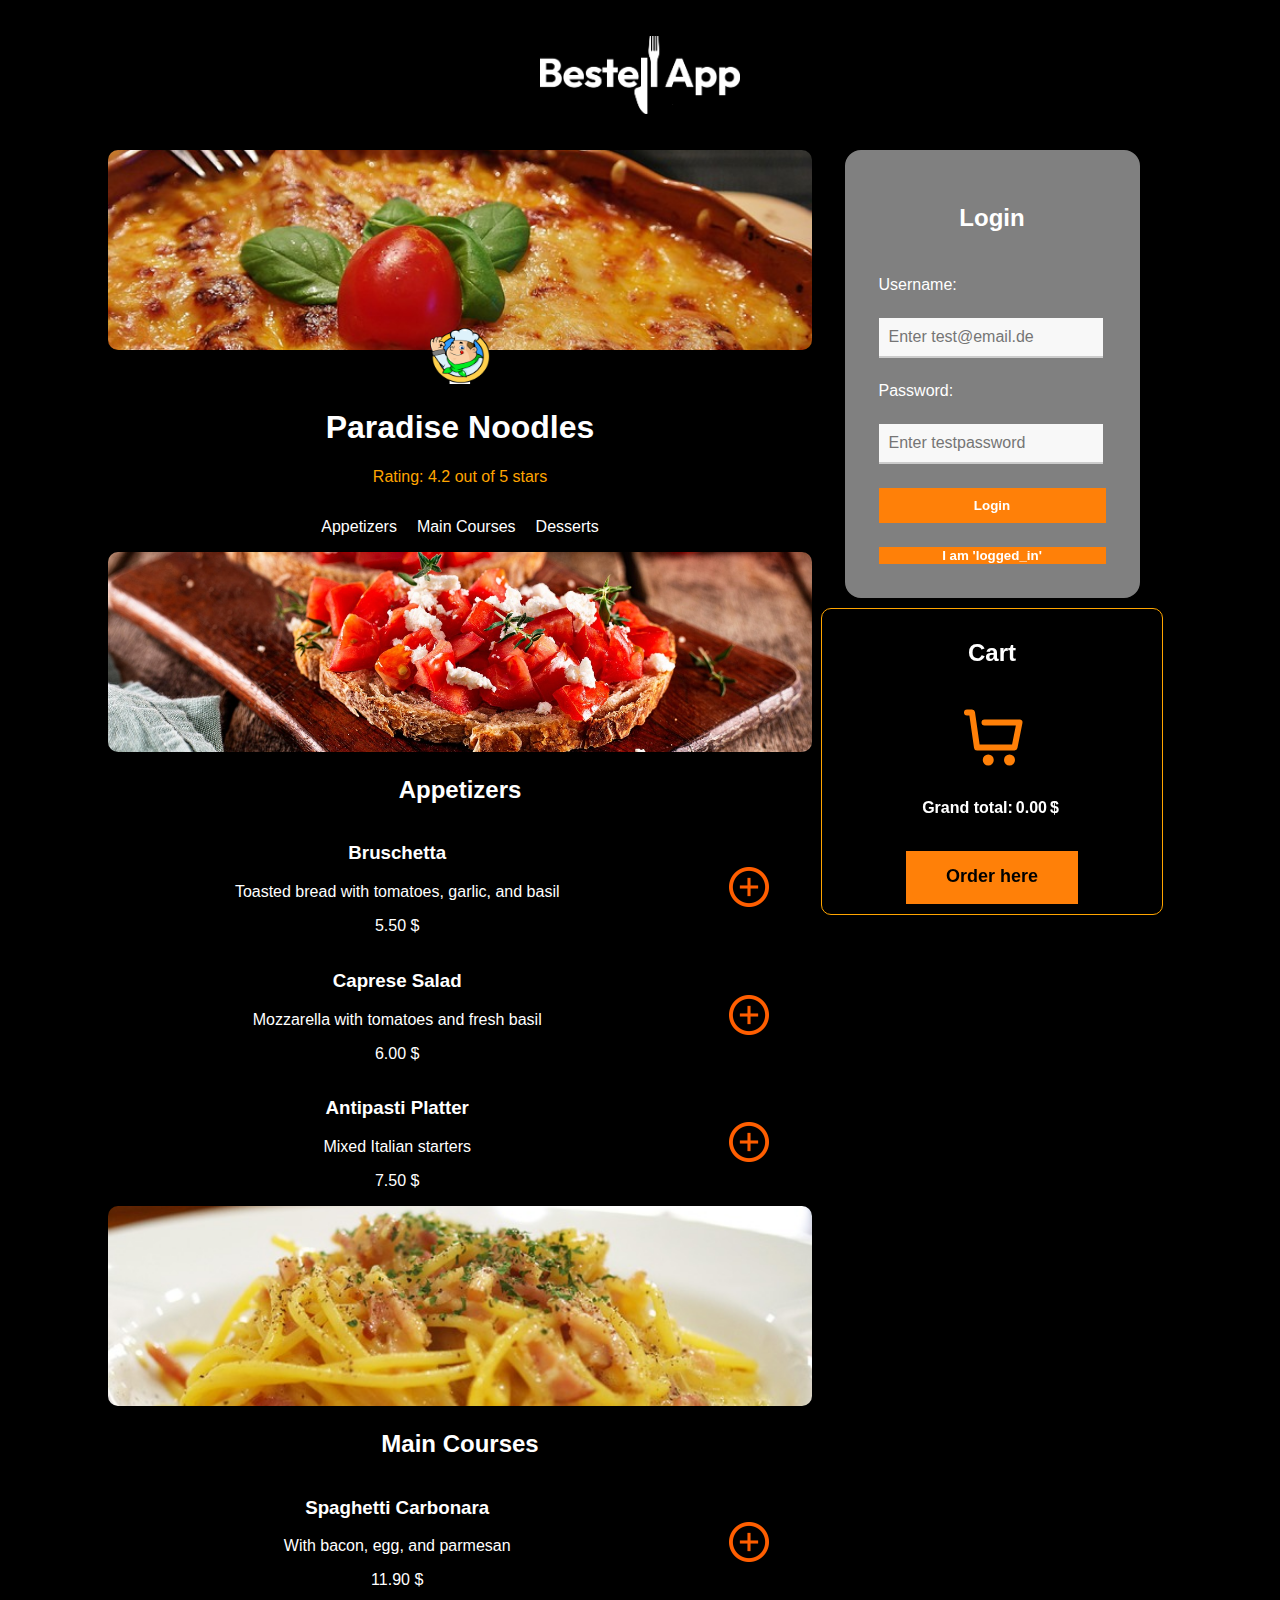
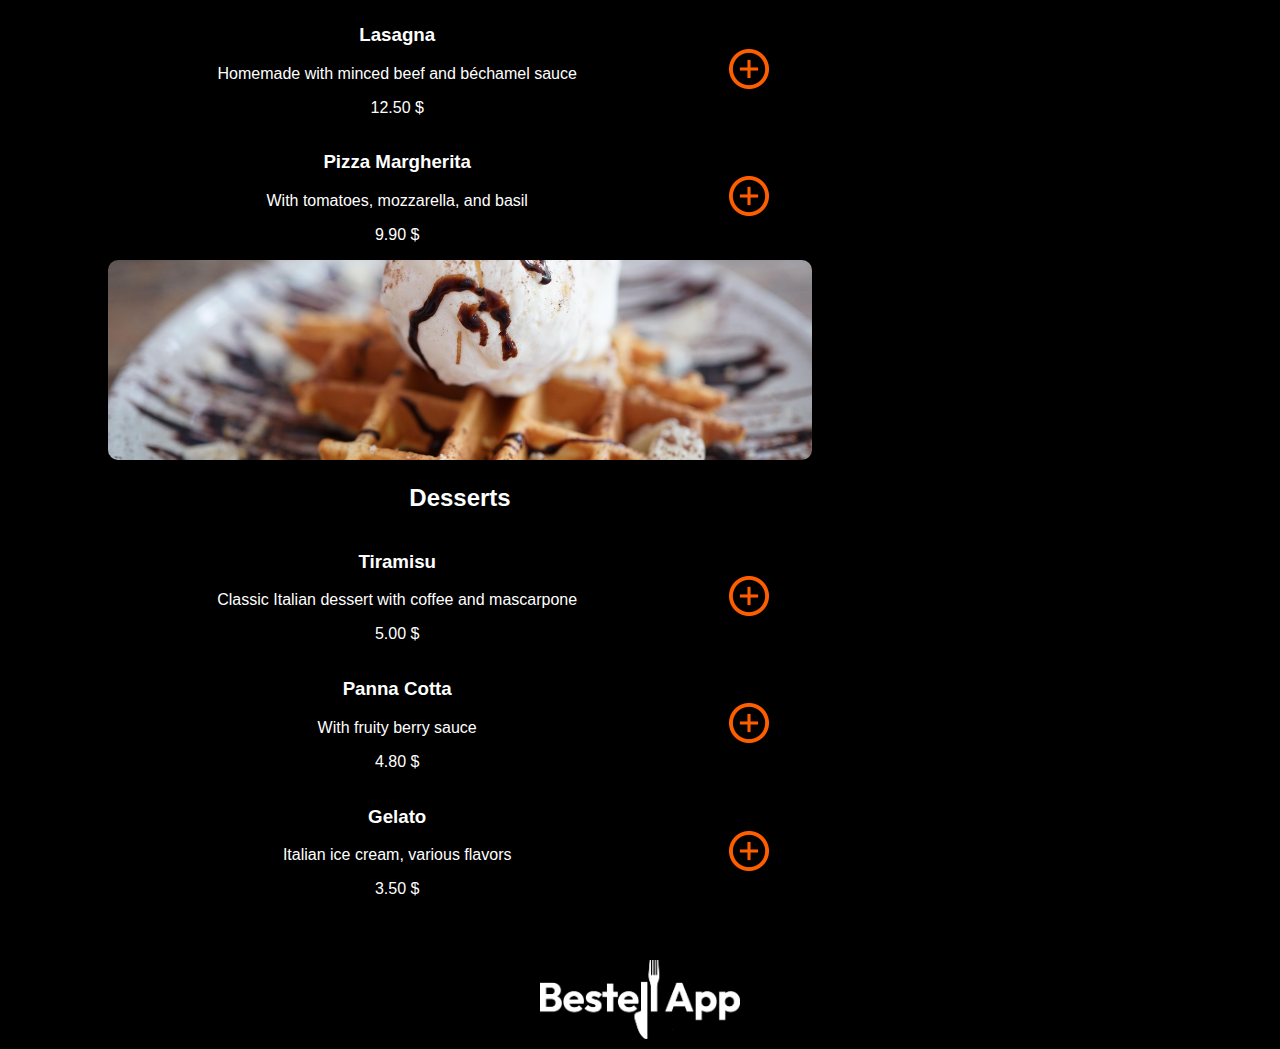
<file: index.html>
<!DOCTYPE html>
<html lang="en">
  <head>
    <meta charset="UTF-8" />
    <meta name="viewport" content="width=device-width, initial-scale=1.0" />
    <title>Bestell App</title>
    <link
      rel="icon"
      type="image/x-icon"
      href="/Material/Favicon/favicon-16x16.png"
    />
    <link rel="stylesheet" href="/styles/styles.css" />
    <script src="/scripts/script.js"></script>
    <script src="/scripts/templates.js"></script>
    <script src="/scripts/database.js"></script>
  </head>
  <body onload="init()">
    <header>
      <img src="/Material/Logo.png" alt="Logo" />
      <section id="loggedInUser" class="d_none">
        <img src="/Material/no-profile-pic.webp" alt="Icon of User">
        <p>test@email.de</p>
      </section>
    </header>
    <main>
      <section id="menu">
        <img src="/Material/lasagna.jpg" alt="lasagna" class="menu-img" />
        <img
          src="/Material/chef-logo.png"
          alt="cheflogo"
          style="z-index: 1"
          id="menu-logo"
        />
        <h1>Paradise Noodles</h1>
        <p style="color: orange">Rating: 4.2 out of 5 stars</p>
        <nav>
          <a href="#appetizers"><p>Appetizers</p></a>
          <a href="#mainCourses"><p>Main Courses</p></a>
          <a href="#desserts"><p>Desserts</p></a>
        </nav>
        <section id="menu-section"></section>
        <div id="smallCartContainer">
            <button id="smallCartAtBottom" onclick="showCart()">Cart 
                  <p id="fullCostInSmallCartAtBottom">0</p>$
            </button>            
            <dialog id="dialog">
              <div id="dialogHeader">0</div>
              <div id="dialogBody">0</div>
              <div id="dialogFooter">0</div>
            </dialog>
            <dialog id="dialogAfterOrder">
              <div class="cross"><img src="/Material/cross.png" alt="cross" onclick="closeDialog()" class="crossImg"></div>
              <h4>Order placed successfully.</h4><br><p>To continue shopping, <button onclick="closeDialog()">press here</button>.</p>
            </dialog>
        </div>
      </section>
      <section id="shopping_cart">
        <section id="loginOverlay" class="">
        <form action="login.php" method="post" class="card" id="loginForm">
          <h2>Login</h2>
          <label for="username">Username:</label>
          <input type="text" name="username" placeholder="Enter test@email.de" required>
          <label for="password">Password:</label>
          <input type="text" name="password" placeholder="Enter testpassword" required>

          <button type="submit" id="loginButton">Login</button>
          <button onclick="logged_in()">I am 'logged_in'</button>
        </form>
      </section>
      <section id="cartSection">
        <h2>Cart</h2>
        <br />
        <img src="/Material/cart.svg" alt="shopping_cart" />
        <div id="dishesInShoppingCart">

        </div>
        <br />
        <b class="row"><p>Grand total: <p id="fullCost">0</p> $</p></b><br />
        <button onclick="order()" id="orderButton">
          <svg width="160" height="48" xmlns="http://www.w3.org/2000/svg">
          <rect width="160" height="48" rx="8" fill="#ff8008"/>
            <text x="80" y="30" text-anchor="middle" fill="#000000" font-size="18" font-family="Arial, sans-serif">
                Order here
            </text>
          </svg>
        </button>
        </section>
      </section>
    </main>
    <footer>
      <img src="/Material/Logo.png" alt="Logo" />
    </footer>
  </body>
</html>
</file>
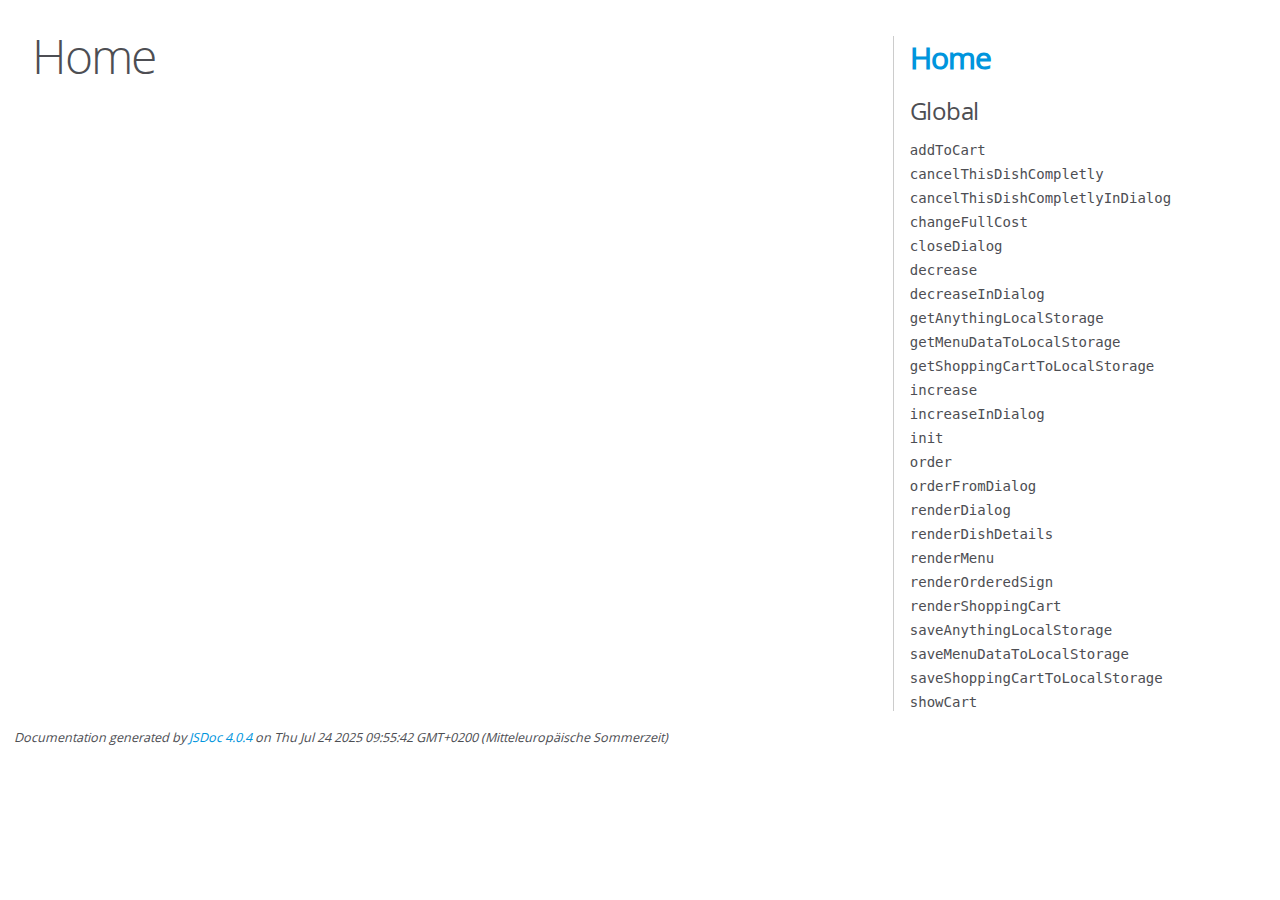
<file: out/index.html>
<!DOCTYPE html>
<html lang="en">
<head>
    <meta charset="utf-8">
    <title>JSDoc: Home</title>

    <script src="scripts/prettify/prettify.js"> </script>
    <script src="scripts/prettify/lang-css.js"> </script>
    <!--[if lt IE 9]>
      <script src="//html5shiv.googlecode.com/svn/trunk/html5.js"></script>
    <![endif]-->
    <link type="text/css" rel="stylesheet" href="styles/prettify-tomorrow.css">
    <link type="text/css" rel="stylesheet" href="styles/jsdoc-default.css">
</head>

<body>

<div id="main">

    <h1 class="page-title">Home</h1>

    



    


    <h3> </h3>










    









</div>

<nav>
    <h2><a href="index.html">Home</a></h2><h3>Global</h3><ul><li><a href="global.html#addToCart">addToCart</a></li><li><a href="global.html#cancelThisDishCompletly">cancelThisDishCompletly</a></li><li><a href="global.html#cancelThisDishCompletlyInDialog">cancelThisDishCompletlyInDialog</a></li><li><a href="global.html#changeFullCost">changeFullCost</a></li><li><a href="global.html#closeDialog">closeDialog</a></li><li><a href="global.html#decrease">decrease</a></li><li><a href="global.html#decreaseInDialog">decreaseInDialog</a></li><li><a href="global.html#getAnythingLocalStorage">getAnythingLocalStorage</a></li><li><a href="global.html#getMenuDataToLocalStorage">getMenuDataToLocalStorage</a></li><li><a href="global.html#getShoppingCartToLocalStorage">getShoppingCartToLocalStorage</a></li><li><a href="global.html#increase">increase</a></li><li><a href="global.html#increaseInDialog">increaseInDialog</a></li><li><a href="global.html#init">init</a></li><li><a href="global.html#order">order</a></li><li><a href="global.html#orderFromDialog">orderFromDialog</a></li><li><a href="global.html#renderDialog">renderDialog</a></li><li><a href="global.html#renderDishDetails">renderDishDetails</a></li><li><a href="global.html#renderMenu">renderMenu</a></li><li><a href="global.html#renderOrderedSign">renderOrderedSign</a></li><li><a href="global.html#renderShoppingCart">renderShoppingCart</a></li><li><a href="global.html#saveAnythingLocalStorage">saveAnythingLocalStorage</a></li><li><a href="global.html#saveMenuDataToLocalStorage">saveMenuDataToLocalStorage</a></li><li><a href="global.html#saveShoppingCartToLocalStorage">saveShoppingCartToLocalStorage</a></li><li><a href="global.html#showCart">showCart</a></li></ul>
</nav>

<br class="clear">

<footer>
    Documentation generated by <a href="https://github.com/jsdoc/jsdoc">JSDoc 4.0.4</a> on Thu Jul 24 2025 09:55:42 GMT+0200 (Mitteleuropäische Sommerzeit)
</footer>

<script> prettyPrint(); </script>
<script src="scripts/linenumber.js"> </script>
</body>
</html>
</file>
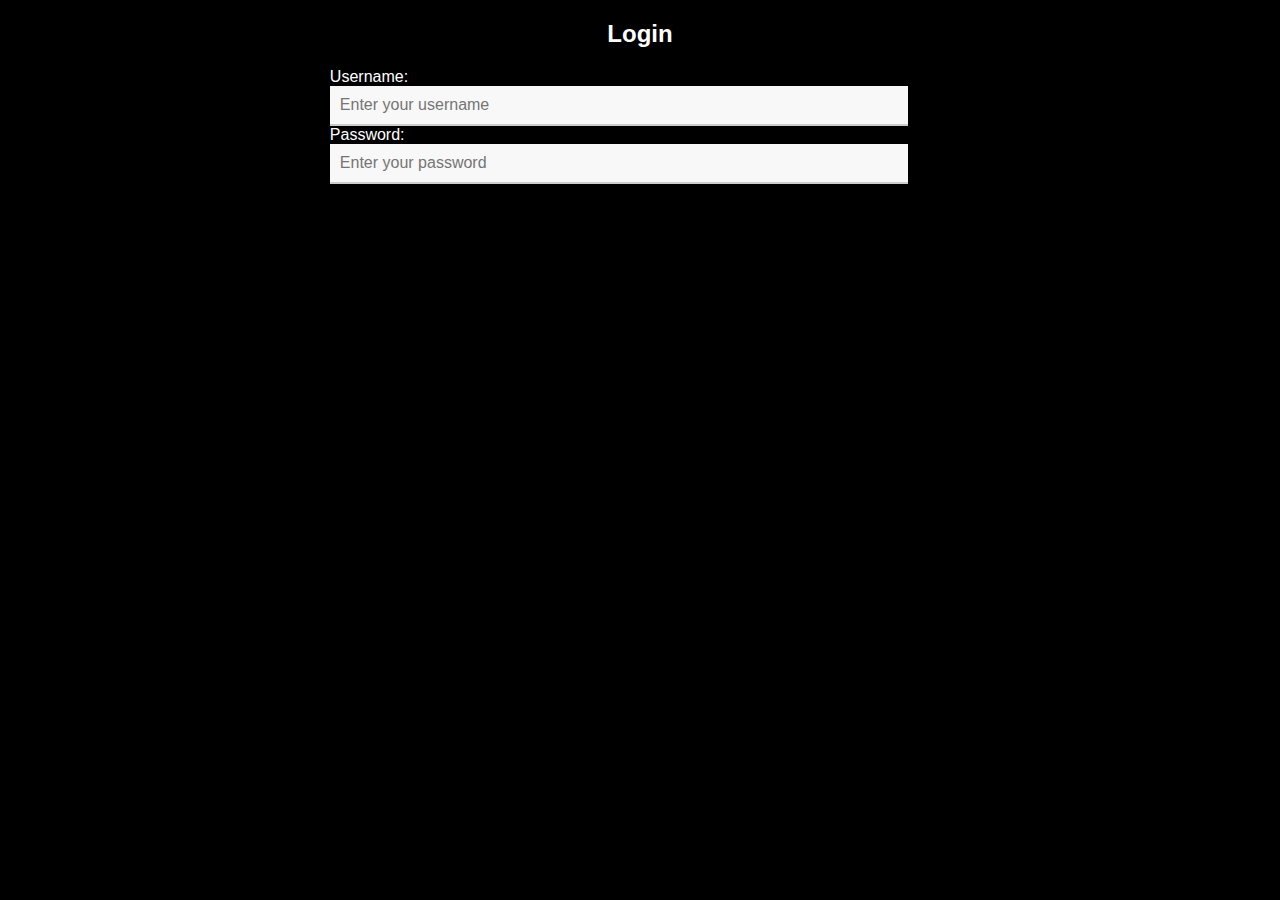
<file: login.html>
<!DOCTYPE html>
<html lang="en">
<head>
    <meta charset="UTF-8">
    <meta name="viewport" content="width=device-width, initial-scale=1.0">
    <title>Login</title>
     <link
      rel="icon"
      type="image/x-icon"
      href="/Material/Favicon/favicon-16x16.png"
    />
    <link rel="stylesheet" href="/styles/styles.css" />
    <script src="/scripts/script.js"></script>
    <script src="/scripts/templates.js"></script>
    <script src="/scripts/database.js"></script>
</head>
<body>
    <form action="login.php" method="post">
        <h2>Login</h2>
        <label for="username">Username:</label>
        <input type="text" name="username" placeholder="Enter your username" required>
        <label for="password">Password:</label>
        <input type="text" name="password" placeholder="Enter your password" required>
    </form>
</body>
</html>
</file>
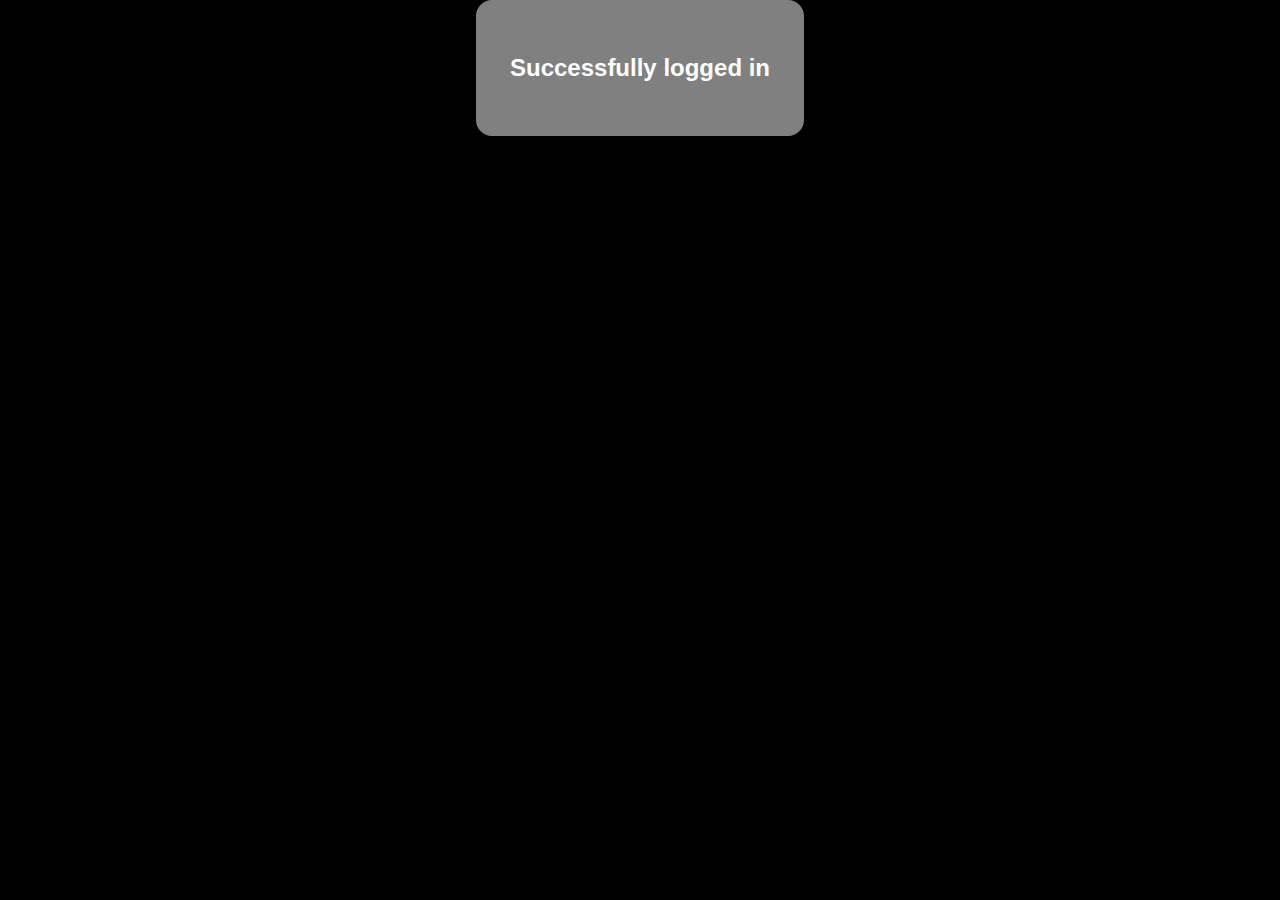
<file: success.html>
<!DOCTYPE html>
<html lang="en">
<head>
    <meta charset="UTF-8">
    <meta name="viewport" content="width=device-width, initial-scale=1.0">
    <title>Success</title>
    <link
      rel="icon"
      type="image/x-icon"
      href="/Material/Favicon/favicon-16x16.png"
    />
    <link rel="stylesheet" href="/styles/styles.css" />
    <script src="/scripts/script.js"></script>
    <script src="/scripts/templates.js"></script>
    <script src="/scripts/database.js"></script>
</head>
<body>
    <section class="card">
        <h2>Successfully logged in</h2>
    </section>
</body>
</html>
</file>
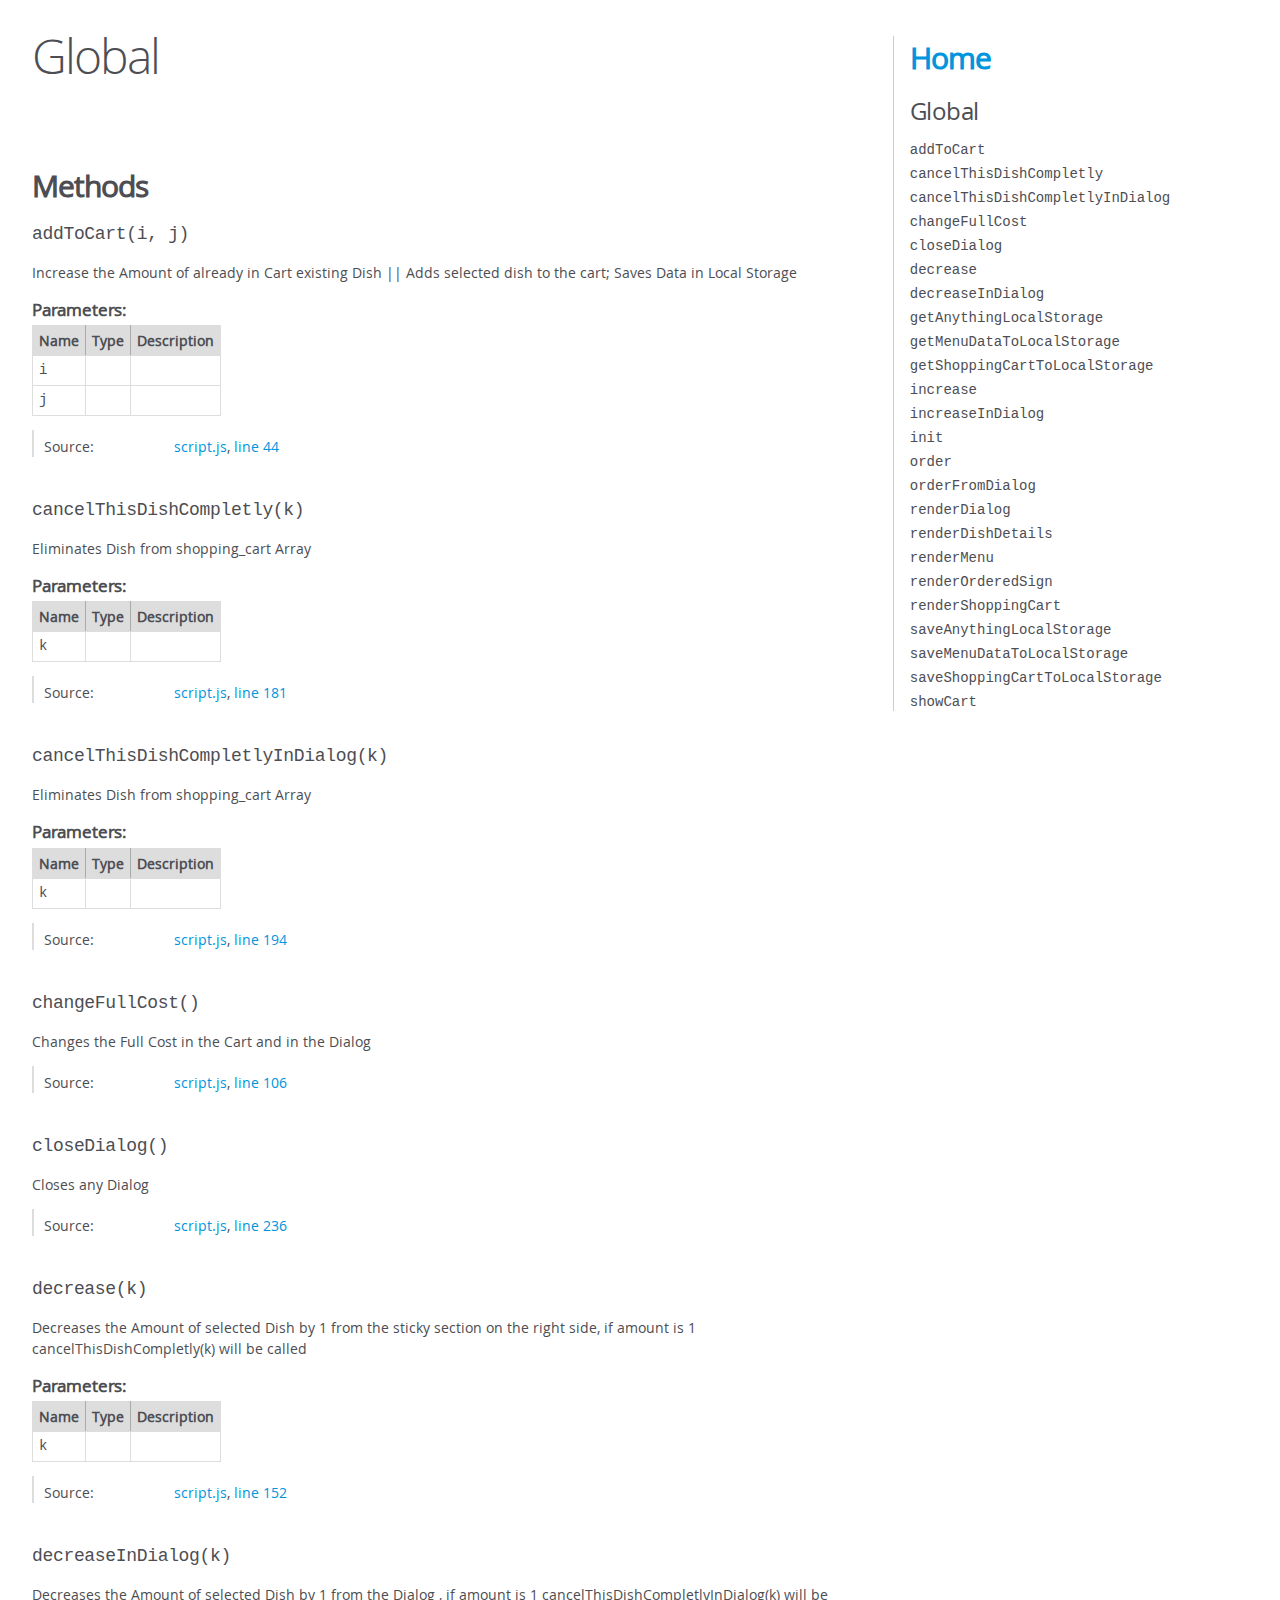
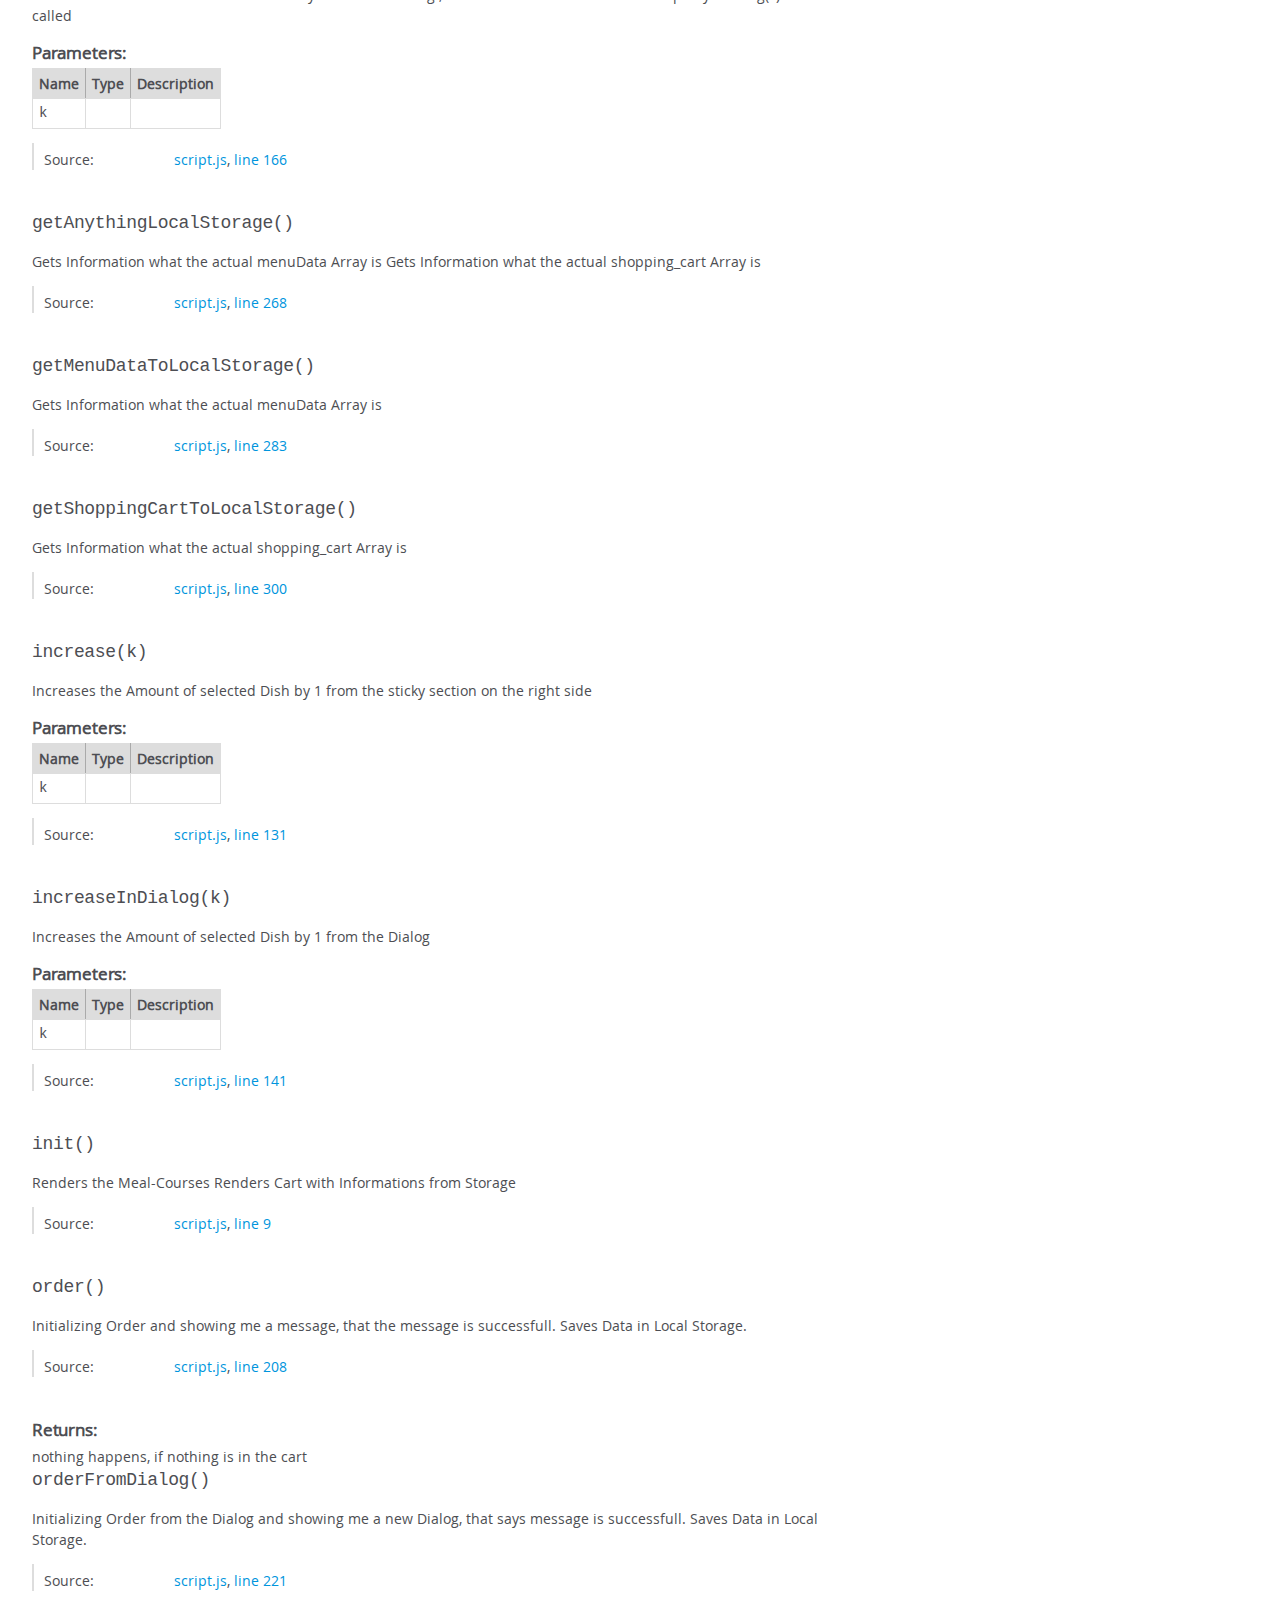
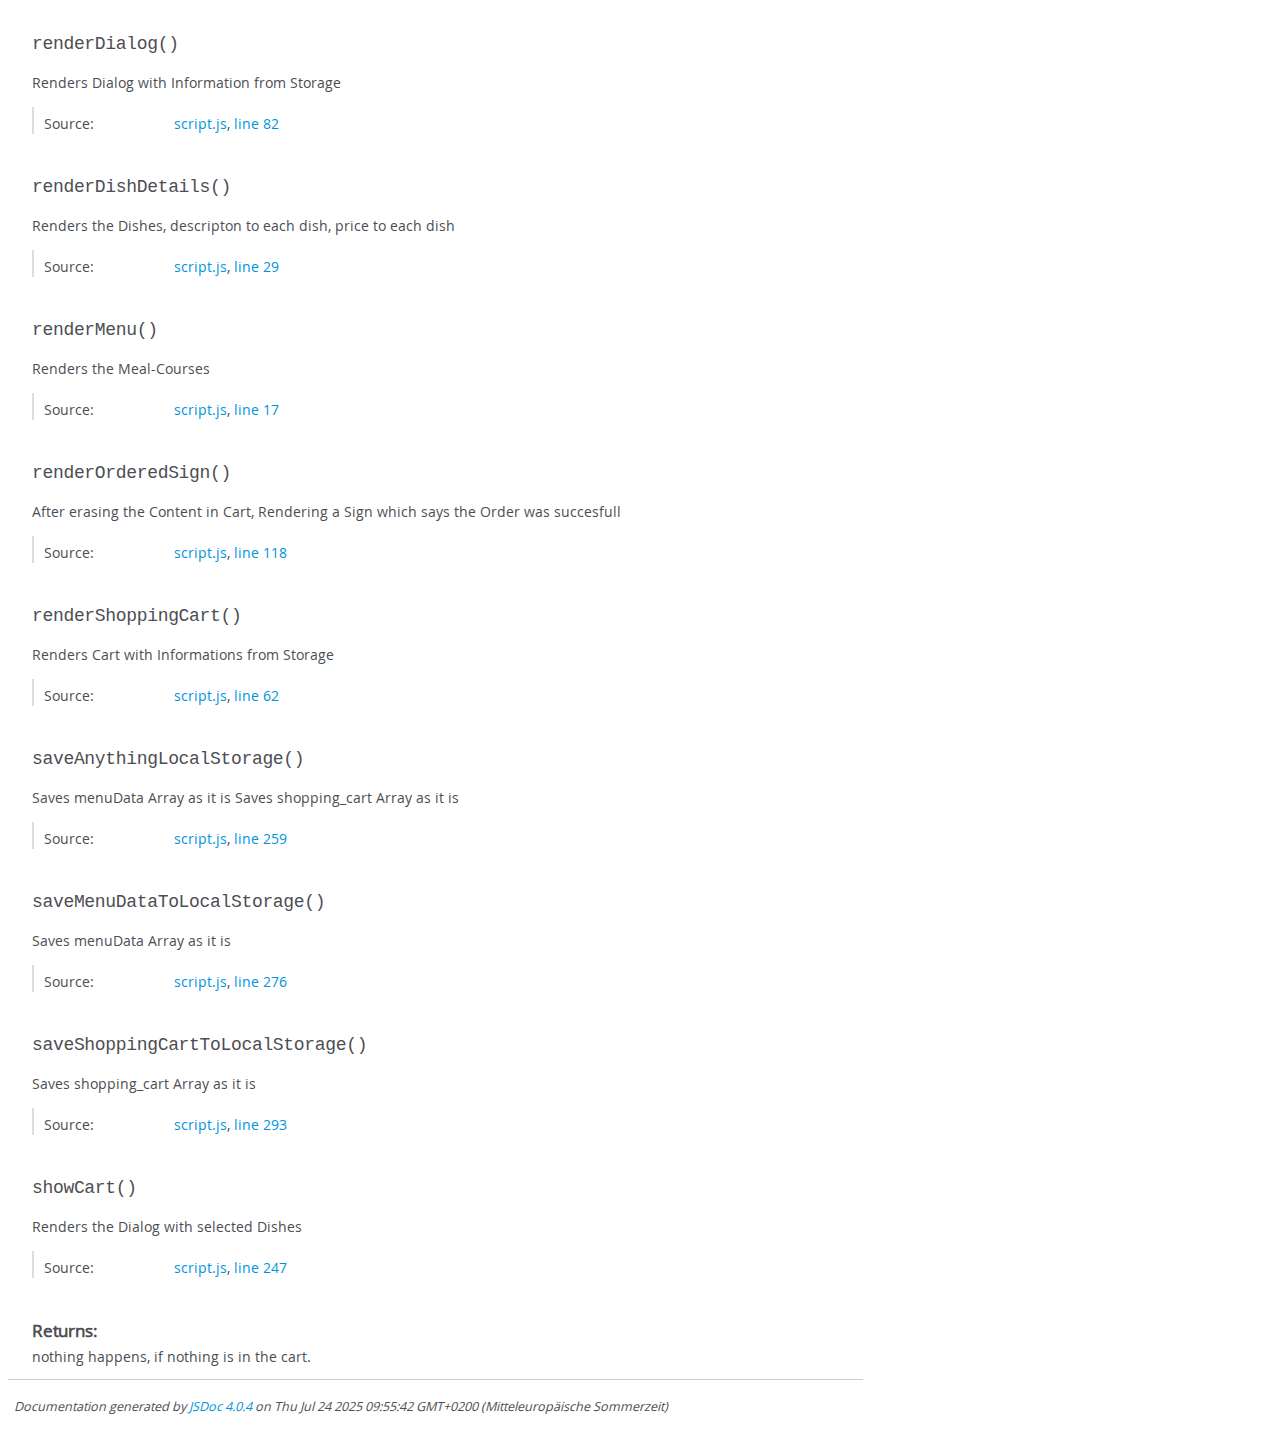
<file: out/global.html>
<!DOCTYPE html>
<html lang="en">
<head>
    <meta charset="utf-8">
    <title>JSDoc: Global</title>

    <script src="scripts/prettify/prettify.js"> </script>
    <script src="scripts/prettify/lang-css.js"> </script>
    <!--[if lt IE 9]>
      <script src="//html5shiv.googlecode.com/svn/trunk/html5.js"></script>
    <![endif]-->
    <link type="text/css" rel="stylesheet" href="styles/prettify-tomorrow.css">
    <link type="text/css" rel="stylesheet" href="styles/jsdoc-default.css">
</head>

<body>

<div id="main">

    <h1 class="page-title">Global</h1>

    




<section>

<header>
    
        <h2></h2>
        
    
</header>

<article>
    <div class="container-overview">
    
        

        


<dl class="details">

    

    

    

    

    

    

    

    

    

    

    

    

    

    

    

    
</dl>


        
    
    </div>

    

    

    

    

    

    

    

    
        <h3 class="subsection-title">Methods</h3>

        
            

    

    
    <h4 class="name" id="addToCart"><span class="type-signature"></span>addToCart<span class="signature">(i, j)</span><span class="type-signature"></span></h4>
    

    



<div class="description">
    Increase the Amount of already in Cart existing Dish || Adds selected dish to the cart; Saves Data in Local Storage
</div>









    <h5>Parameters:</h5>
    

<table class="params">
    <thead>
    <tr>
        
        <th>Name</th>
        

        <th>Type</th>

        

        

        <th class="last">Description</th>
    </tr>
    </thead>

    <tbody>
    

        <tr>
            
                <td class="name"><code>i</code></td>
            

            <td class="type">
            
            </td>

            

            

            <td class="description last"></td>
        </tr>

    

        <tr>
            
                <td class="name"><code>j</code></td>
            

            <td class="type">
            
            </td>

            

            

            <td class="description last"></td>
        </tr>

    
    </tbody>
</table>






<dl class="details">

    

    

    

    

    

    

    

    

    

    

    

    

    
    <dt class="tag-source">Source:</dt>
    <dd class="tag-source"><ul class="dummy"><li>
        <a href="script.js.html">script.js</a>, <a href="script.js.html#line44">line 44</a>
    </li></ul></dd>
    

    

    

    
</dl>




















        
            

    

    
    <h4 class="name" id="cancelThisDishCompletly"><span class="type-signature"></span>cancelThisDishCompletly<span class="signature">(k)</span><span class="type-signature"></span></h4>
    

    



<div class="description">
    Eliminates Dish from shopping_cart Array
</div>









    <h5>Parameters:</h5>
    

<table class="params">
    <thead>
    <tr>
        
        <th>Name</th>
        

        <th>Type</th>

        

        

        <th class="last">Description</th>
    </tr>
    </thead>

    <tbody>
    

        <tr>
            
                <td class="name"><code>k</code></td>
            

            <td class="type">
            
            </td>

            

            

            <td class="description last"></td>
        </tr>

    
    </tbody>
</table>






<dl class="details">

    

    

    

    

    

    

    

    

    

    

    

    

    
    <dt class="tag-source">Source:</dt>
    <dd class="tag-source"><ul class="dummy"><li>
        <a href="script.js.html">script.js</a>, <a href="script.js.html#line181">line 181</a>
    </li></ul></dd>
    

    

    

    
</dl>




















        
            

    

    
    <h4 class="name" id="cancelThisDishCompletlyInDialog"><span class="type-signature"></span>cancelThisDishCompletlyInDialog<span class="signature">(k)</span><span class="type-signature"></span></h4>
    

    



<div class="description">
    Eliminates Dish from shopping_cart Array
</div>









    <h5>Parameters:</h5>
    

<table class="params">
    <thead>
    <tr>
        
        <th>Name</th>
        

        <th>Type</th>

        

        

        <th class="last">Description</th>
    </tr>
    </thead>

    <tbody>
    

        <tr>
            
                <td class="name"><code>k</code></td>
            

            <td class="type">
            
            </td>

            

            

            <td class="description last"></td>
        </tr>

    
    </tbody>
</table>






<dl class="details">

    

    

    

    

    

    

    

    

    

    

    

    

    
    <dt class="tag-source">Source:</dt>
    <dd class="tag-source"><ul class="dummy"><li>
        <a href="script.js.html">script.js</a>, <a href="script.js.html#line194">line 194</a>
    </li></ul></dd>
    

    

    

    
</dl>




















        
            

    

    
    <h4 class="name" id="changeFullCost"><span class="type-signature"></span>changeFullCost<span class="signature">()</span><span class="type-signature"></span></h4>
    

    



<div class="description">
    Changes the Full Cost in the Cart and in the Dialog
</div>













<dl class="details">

    

    

    

    

    

    

    

    

    

    

    

    

    
    <dt class="tag-source">Source:</dt>
    <dd class="tag-source"><ul class="dummy"><li>
        <a href="script.js.html">script.js</a>, <a href="script.js.html#line106">line 106</a>
    </li></ul></dd>
    

    

    

    
</dl>




















        
            

    

    
    <h4 class="name" id="closeDialog"><span class="type-signature"></span>closeDialog<span class="signature">()</span><span class="type-signature"></span></h4>
    

    



<div class="description">
    Closes any Dialog
</div>













<dl class="details">

    

    

    

    

    

    

    

    

    

    

    

    

    
    <dt class="tag-source">Source:</dt>
    <dd class="tag-source"><ul class="dummy"><li>
        <a href="script.js.html">script.js</a>, <a href="script.js.html#line236">line 236</a>
    </li></ul></dd>
    

    

    

    
</dl>




















        
            

    

    
    <h4 class="name" id="decrease"><span class="type-signature"></span>decrease<span class="signature">(k)</span><span class="type-signature"></span></h4>
    

    



<div class="description">
    Decreases the Amount of selected Dish by 1 from the sticky section on the right side, if amount is 1 cancelThisDishCompletly(k) will be called
</div>









    <h5>Parameters:</h5>
    

<table class="params">
    <thead>
    <tr>
        
        <th>Name</th>
        

        <th>Type</th>

        

        

        <th class="last">Description</th>
    </tr>
    </thead>

    <tbody>
    

        <tr>
            
                <td class="name"><code>k</code></td>
            

            <td class="type">
            
            </td>

            

            

            <td class="description last"></td>
        </tr>

    
    </tbody>
</table>






<dl class="details">

    

    

    

    

    

    

    

    

    

    

    

    

    
    <dt class="tag-source">Source:</dt>
    <dd class="tag-source"><ul class="dummy"><li>
        <a href="script.js.html">script.js</a>, <a href="script.js.html#line152">line 152</a>
    </li></ul></dd>
    

    

    

    
</dl>




















        
            

    

    
    <h4 class="name" id="decreaseInDialog"><span class="type-signature"></span>decreaseInDialog<span class="signature">(k)</span><span class="type-signature"></span></h4>
    

    



<div class="description">
    Decreases the Amount of selected Dish by 1 from the Dialog , if amount is 1 cancelThisDishCompletlyInDialog(k) will be called
</div>









    <h5>Parameters:</h5>
    

<table class="params">
    <thead>
    <tr>
        
        <th>Name</th>
        

        <th>Type</th>

        

        

        <th class="last">Description</th>
    </tr>
    </thead>

    <tbody>
    

        <tr>
            
                <td class="name"><code>k</code></td>
            

            <td class="type">
            
            </td>

            

            

            <td class="description last"></td>
        </tr>

    
    </tbody>
</table>






<dl class="details">

    

    

    

    

    

    

    

    

    

    

    

    

    
    <dt class="tag-source">Source:</dt>
    <dd class="tag-source"><ul class="dummy"><li>
        <a href="script.js.html">script.js</a>, <a href="script.js.html#line166">line 166</a>
    </li></ul></dd>
    

    

    

    
</dl>




















        
            

    

    
    <h4 class="name" id="getAnythingLocalStorage"><span class="type-signature"></span>getAnythingLocalStorage<span class="signature">()</span><span class="type-signature"></span></h4>
    

    



<div class="description">
    Gets Information what the actual menuData Array isGets Information what the actual shopping_cart Array is
</div>













<dl class="details">

    

    

    

    

    

    

    

    

    

    

    

    

    
    <dt class="tag-source">Source:</dt>
    <dd class="tag-source"><ul class="dummy"><li>
        <a href="script.js.html">script.js</a>, <a href="script.js.html#line268">line 268</a>
    </li></ul></dd>
    

    

    

    
</dl>




















        
            

    

    
    <h4 class="name" id="getMenuDataToLocalStorage"><span class="type-signature"></span>getMenuDataToLocalStorage<span class="signature">()</span><span class="type-signature"></span></h4>
    

    



<div class="description">
    Gets Information what the actual menuData Array is
</div>













<dl class="details">

    

    

    

    

    

    

    

    

    

    

    

    

    
    <dt class="tag-source">Source:</dt>
    <dd class="tag-source"><ul class="dummy"><li>
        <a href="script.js.html">script.js</a>, <a href="script.js.html#line283">line 283</a>
    </li></ul></dd>
    

    

    

    
</dl>




















        
            

    

    
    <h4 class="name" id="getShoppingCartToLocalStorage"><span class="type-signature"></span>getShoppingCartToLocalStorage<span class="signature">()</span><span class="type-signature"></span></h4>
    

    



<div class="description">
    Gets Information what the actual shopping_cart Array is
</div>













<dl class="details">

    

    

    

    

    

    

    

    

    

    

    

    

    
    <dt class="tag-source">Source:</dt>
    <dd class="tag-source"><ul class="dummy"><li>
        <a href="script.js.html">script.js</a>, <a href="script.js.html#line300">line 300</a>
    </li></ul></dd>
    

    

    

    
</dl>




















        
            

    

    
    <h4 class="name" id="increase"><span class="type-signature"></span>increase<span class="signature">(k)</span><span class="type-signature"></span></h4>
    

    



<div class="description">
    Increases the Amount of selected Dish by 1 from the sticky section on the right side
</div>









    <h5>Parameters:</h5>
    

<table class="params">
    <thead>
    <tr>
        
        <th>Name</th>
        

        <th>Type</th>

        

        

        <th class="last">Description</th>
    </tr>
    </thead>

    <tbody>
    

        <tr>
            
                <td class="name"><code>k</code></td>
            

            <td class="type">
            
            </td>

            

            

            <td class="description last"></td>
        </tr>

    
    </tbody>
</table>






<dl class="details">

    

    

    

    

    

    

    

    

    

    

    

    

    
    <dt class="tag-source">Source:</dt>
    <dd class="tag-source"><ul class="dummy"><li>
        <a href="script.js.html">script.js</a>, <a href="script.js.html#line131">line 131</a>
    </li></ul></dd>
    

    

    

    
</dl>




















        
            

    

    
    <h4 class="name" id="increaseInDialog"><span class="type-signature"></span>increaseInDialog<span class="signature">(k)</span><span class="type-signature"></span></h4>
    

    



<div class="description">
    Increases the Amount of selected Dish by 1 from the Dialog
</div>









    <h5>Parameters:</h5>
    

<table class="params">
    <thead>
    <tr>
        
        <th>Name</th>
        

        <th>Type</th>

        

        

        <th class="last">Description</th>
    </tr>
    </thead>

    <tbody>
    

        <tr>
            
                <td class="name"><code>k</code></td>
            

            <td class="type">
            
            </td>

            

            

            <td class="description last"></td>
        </tr>

    
    </tbody>
</table>






<dl class="details">

    

    

    

    

    

    

    

    

    

    

    

    

    
    <dt class="tag-source">Source:</dt>
    <dd class="tag-source"><ul class="dummy"><li>
        <a href="script.js.html">script.js</a>, <a href="script.js.html#line141">line 141</a>
    </li></ul></dd>
    

    

    

    
</dl>




















        
            

    

    
    <h4 class="name" id="init"><span class="type-signature"></span>init<span class="signature">()</span><span class="type-signature"></span></h4>
    

    



<div class="description">
    Renders the Meal-CoursesRenders Cart with Informations from Storage
</div>













<dl class="details">

    

    

    

    

    

    

    

    

    

    

    

    

    
    <dt class="tag-source">Source:</dt>
    <dd class="tag-source"><ul class="dummy"><li>
        <a href="script.js.html">script.js</a>, <a href="script.js.html#line9">line 9</a>
    </li></ul></dd>
    

    

    

    
</dl>




















        
            

    

    
    <h4 class="name" id="order"><span class="type-signature"></span>order<span class="signature">()</span><span class="type-signature"></span></h4>
    

    



<div class="description">
    Initializing Order and showing me a message, that the message is successfull. Saves Data in Local Storage.
</div>













<dl class="details">

    

    

    

    

    

    

    

    

    

    

    

    

    
    <dt class="tag-source">Source:</dt>
    <dd class="tag-source"><ul class="dummy"><li>
        <a href="script.js.html">script.js</a>, <a href="script.js.html#line208">line 208</a>
    </li></ul></dd>
    

    

    

    
</dl>















<h5>Returns:</h5>

        
<div class="param-desc">
    nothing happens, if nothing is in the cart
</div>



    





        
            

    

    
    <h4 class="name" id="orderFromDialog"><span class="type-signature"></span>orderFromDialog<span class="signature">()</span><span class="type-signature"></span></h4>
    

    



<div class="description">
    Initializing Order from the Dialog and showing me a new Dialog, that says message is successfull. Saves Data in Local Storage.
</div>













<dl class="details">

    

    

    

    

    

    

    

    

    

    

    

    

    
    <dt class="tag-source">Source:</dt>
    <dd class="tag-source"><ul class="dummy"><li>
        <a href="script.js.html">script.js</a>, <a href="script.js.html#line221">line 221</a>
    </li></ul></dd>
    

    

    

    
</dl>




















        
            

    

    
    <h4 class="name" id="renderDialog"><span class="type-signature"></span>renderDialog<span class="signature">()</span><span class="type-signature"></span></h4>
    

    



<div class="description">
    Renders Dialog with Information from Storage
</div>













<dl class="details">

    

    

    

    

    

    

    

    

    

    

    

    

    
    <dt class="tag-source">Source:</dt>
    <dd class="tag-source"><ul class="dummy"><li>
        <a href="script.js.html">script.js</a>, <a href="script.js.html#line82">line 82</a>
    </li></ul></dd>
    

    

    

    
</dl>




















        
            

    

    
    <h4 class="name" id="renderDishDetails"><span class="type-signature"></span>renderDishDetails<span class="signature">()</span><span class="type-signature"></span></h4>
    

    



<div class="description">
    Renders the Dishes, descripton to each dish, price to each dish
</div>













<dl class="details">

    

    

    

    

    

    

    

    

    

    

    

    

    
    <dt class="tag-source">Source:</dt>
    <dd class="tag-source"><ul class="dummy"><li>
        <a href="script.js.html">script.js</a>, <a href="script.js.html#line29">line 29</a>
    </li></ul></dd>
    

    

    

    
</dl>




















        
            

    

    
    <h4 class="name" id="renderMenu"><span class="type-signature"></span>renderMenu<span class="signature">()</span><span class="type-signature"></span></h4>
    

    



<div class="description">
    Renders the Meal-Courses
</div>













<dl class="details">

    

    

    

    

    

    

    

    

    

    

    

    

    
    <dt class="tag-source">Source:</dt>
    <dd class="tag-source"><ul class="dummy"><li>
        <a href="script.js.html">script.js</a>, <a href="script.js.html#line17">line 17</a>
    </li></ul></dd>
    

    

    

    
</dl>




















        
            

    

    
    <h4 class="name" id="renderOrderedSign"><span class="type-signature"></span>renderOrderedSign<span class="signature">()</span><span class="type-signature"></span></h4>
    

    



<div class="description">
    After erasing the Content in Cart, Rendering a Sign which says the Order was succesfull
</div>













<dl class="details">

    

    

    

    

    

    

    

    

    

    

    

    

    
    <dt class="tag-source">Source:</dt>
    <dd class="tag-source"><ul class="dummy"><li>
        <a href="script.js.html">script.js</a>, <a href="script.js.html#line118">line 118</a>
    </li></ul></dd>
    

    

    

    
</dl>




















        
            

    

    
    <h4 class="name" id="renderShoppingCart"><span class="type-signature"></span>renderShoppingCart<span class="signature">()</span><span class="type-signature"></span></h4>
    

    



<div class="description">
    Renders Cart with Informations from Storage
</div>













<dl class="details">

    

    

    

    

    

    

    

    

    

    

    

    

    
    <dt class="tag-source">Source:</dt>
    <dd class="tag-source"><ul class="dummy"><li>
        <a href="script.js.html">script.js</a>, <a href="script.js.html#line62">line 62</a>
    </li></ul></dd>
    

    

    

    
</dl>




















        
            

    

    
    <h4 class="name" id="saveAnythingLocalStorage"><span class="type-signature"></span>saveAnythingLocalStorage<span class="signature">()</span><span class="type-signature"></span></h4>
    

    



<div class="description">
    Saves menuData Array as it isSaves shopping_cart Array as it is
</div>













<dl class="details">

    

    

    

    

    

    

    

    

    

    

    

    

    
    <dt class="tag-source">Source:</dt>
    <dd class="tag-source"><ul class="dummy"><li>
        <a href="script.js.html">script.js</a>, <a href="script.js.html#line259">line 259</a>
    </li></ul></dd>
    

    

    

    
</dl>




















        
            

    

    
    <h4 class="name" id="saveMenuDataToLocalStorage"><span class="type-signature"></span>saveMenuDataToLocalStorage<span class="signature">()</span><span class="type-signature"></span></h4>
    

    



<div class="description">
    Saves menuData Array as it is
</div>













<dl class="details">

    

    

    

    

    

    

    

    

    

    

    

    

    
    <dt class="tag-source">Source:</dt>
    <dd class="tag-source"><ul class="dummy"><li>
        <a href="script.js.html">script.js</a>, <a href="script.js.html#line276">line 276</a>
    </li></ul></dd>
    

    

    

    
</dl>




















        
            

    

    
    <h4 class="name" id="saveShoppingCartToLocalStorage"><span class="type-signature"></span>saveShoppingCartToLocalStorage<span class="signature">()</span><span class="type-signature"></span></h4>
    

    



<div class="description">
    Saves shopping_cart Array as it is
</div>













<dl class="details">

    

    

    

    

    

    

    

    

    

    

    

    

    
    <dt class="tag-source">Source:</dt>
    <dd class="tag-source"><ul class="dummy"><li>
        <a href="script.js.html">script.js</a>, <a href="script.js.html#line293">line 293</a>
    </li></ul></dd>
    

    

    

    
</dl>




















        
            

    

    
    <h4 class="name" id="showCart"><span class="type-signature"></span>showCart<span class="signature">()</span><span class="type-signature"></span></h4>
    

    



<div class="description">
    Renders the Dialog with selected Dishes
</div>













<dl class="details">

    

    

    

    

    

    

    

    

    

    

    

    

    
    <dt class="tag-source">Source:</dt>
    <dd class="tag-source"><ul class="dummy"><li>
        <a href="script.js.html">script.js</a>, <a href="script.js.html#line247">line 247</a>
    </li></ul></dd>
    

    

    

    
</dl>















<h5>Returns:</h5>

        
<div class="param-desc">
    nothing happens, if nothing is in the cart.
</div>



    





        
    

    

    
</article>

</section>




</div>

<nav>
    <h2><a href="index.html">Home</a></h2><h3>Global</h3><ul><li><a href="global.html#addToCart">addToCart</a></li><li><a href="global.html#cancelThisDishCompletly">cancelThisDishCompletly</a></li><li><a href="global.html#cancelThisDishCompletlyInDialog">cancelThisDishCompletlyInDialog</a></li><li><a href="global.html#changeFullCost">changeFullCost</a></li><li><a href="global.html#closeDialog">closeDialog</a></li><li><a href="global.html#decrease">decrease</a></li><li><a href="global.html#decreaseInDialog">decreaseInDialog</a></li><li><a href="global.html#getAnythingLocalStorage">getAnythingLocalStorage</a></li><li><a href="global.html#getMenuDataToLocalStorage">getMenuDataToLocalStorage</a></li><li><a href="global.html#getShoppingCartToLocalStorage">getShoppingCartToLocalStorage</a></li><li><a href="global.html#increase">increase</a></li><li><a href="global.html#increaseInDialog">increaseInDialog</a></li><li><a href="global.html#init">init</a></li><li><a href="global.html#order">order</a></li><li><a href="global.html#orderFromDialog">orderFromDialog</a></li><li><a href="global.html#renderDialog">renderDialog</a></li><li><a href="global.html#renderDishDetails">renderDishDetails</a></li><li><a href="global.html#renderMenu">renderMenu</a></li><li><a href="global.html#renderOrderedSign">renderOrderedSign</a></li><li><a href="global.html#renderShoppingCart">renderShoppingCart</a></li><li><a href="global.html#saveAnythingLocalStorage">saveAnythingLocalStorage</a></li><li><a href="global.html#saveMenuDataToLocalStorage">saveMenuDataToLocalStorage</a></li><li><a href="global.html#saveShoppingCartToLocalStorage">saveShoppingCartToLocalStorage</a></li><li><a href="global.html#showCart">showCart</a></li></ul>
</nav>

<br class="clear">

<footer>
    Documentation generated by <a href="https://github.com/jsdoc/jsdoc">JSDoc 4.0.4</a> on Thu Jul 24 2025 09:55:42 GMT+0200 (Mitteleuropäische Sommerzeit)
</footer>

<script> prettyPrint(); </script>
<script src="scripts/linenumber.js"> </script>
</body>
</html>
</file>
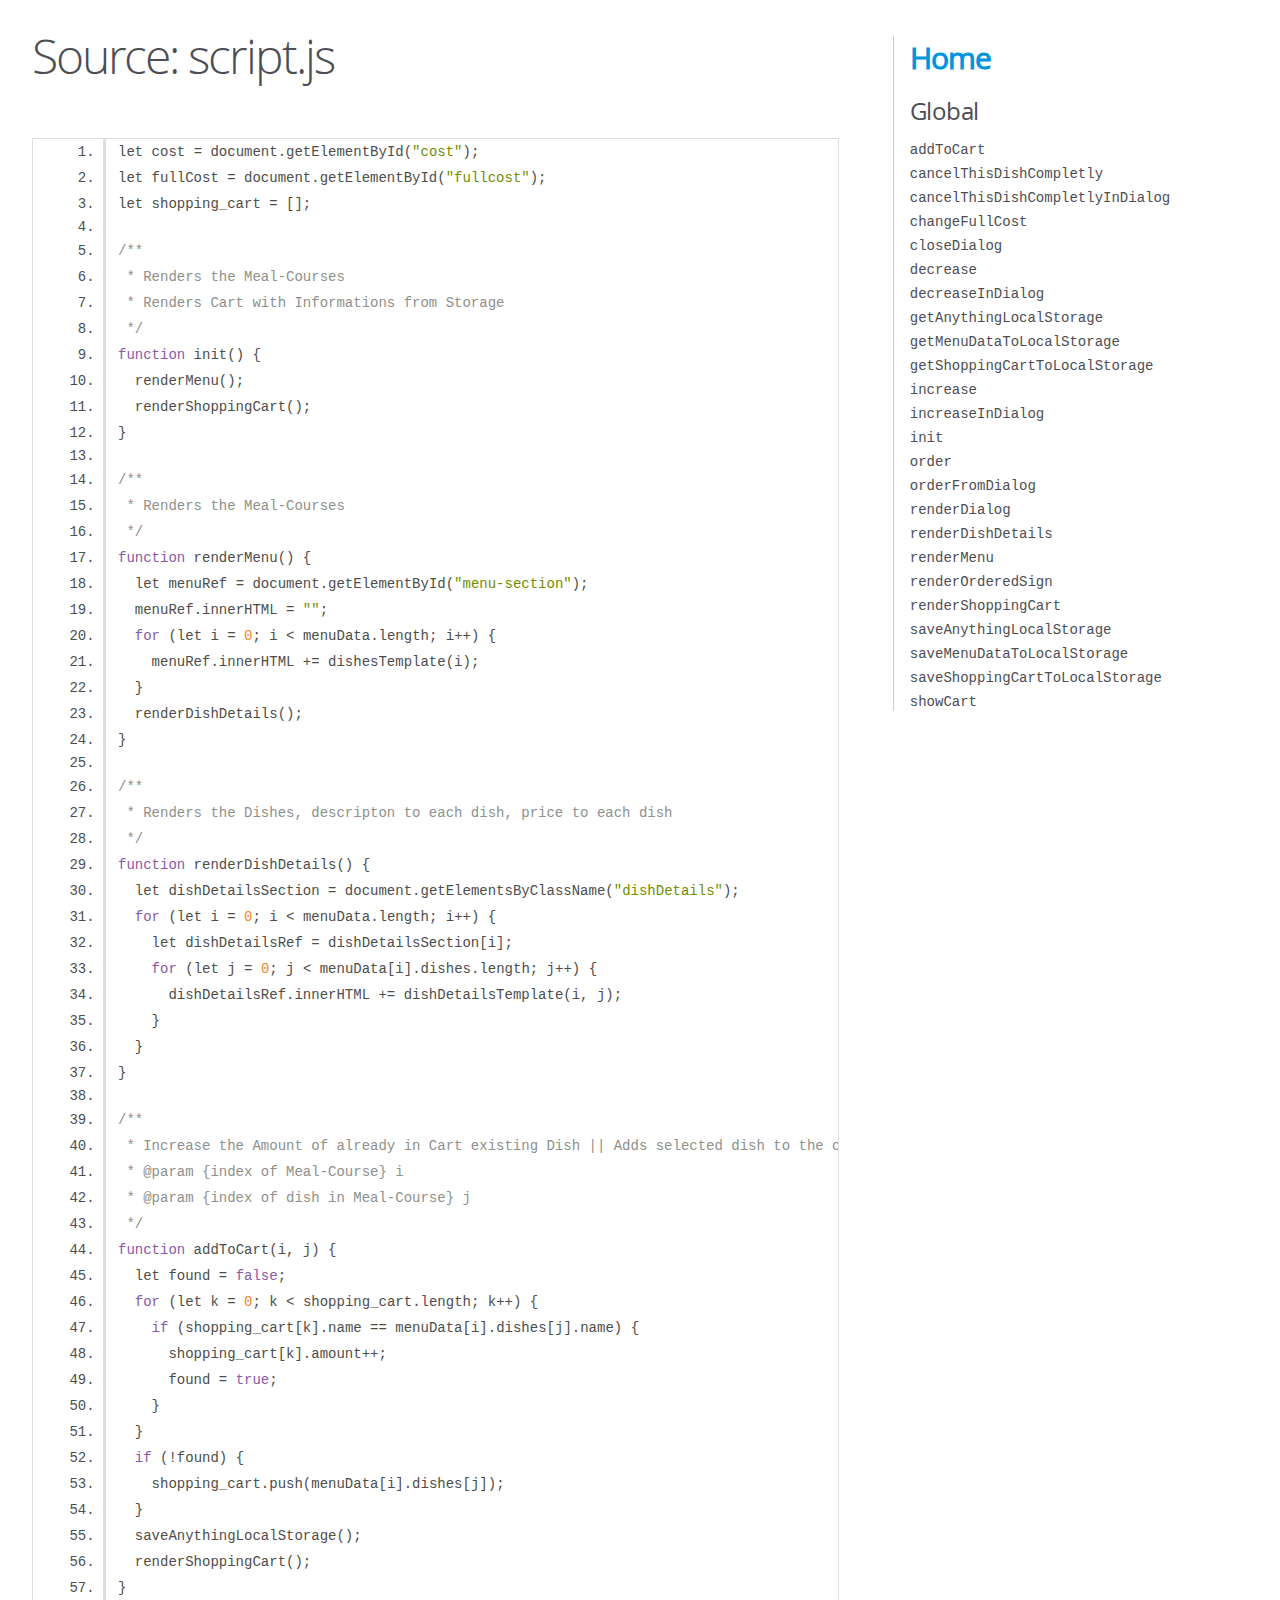
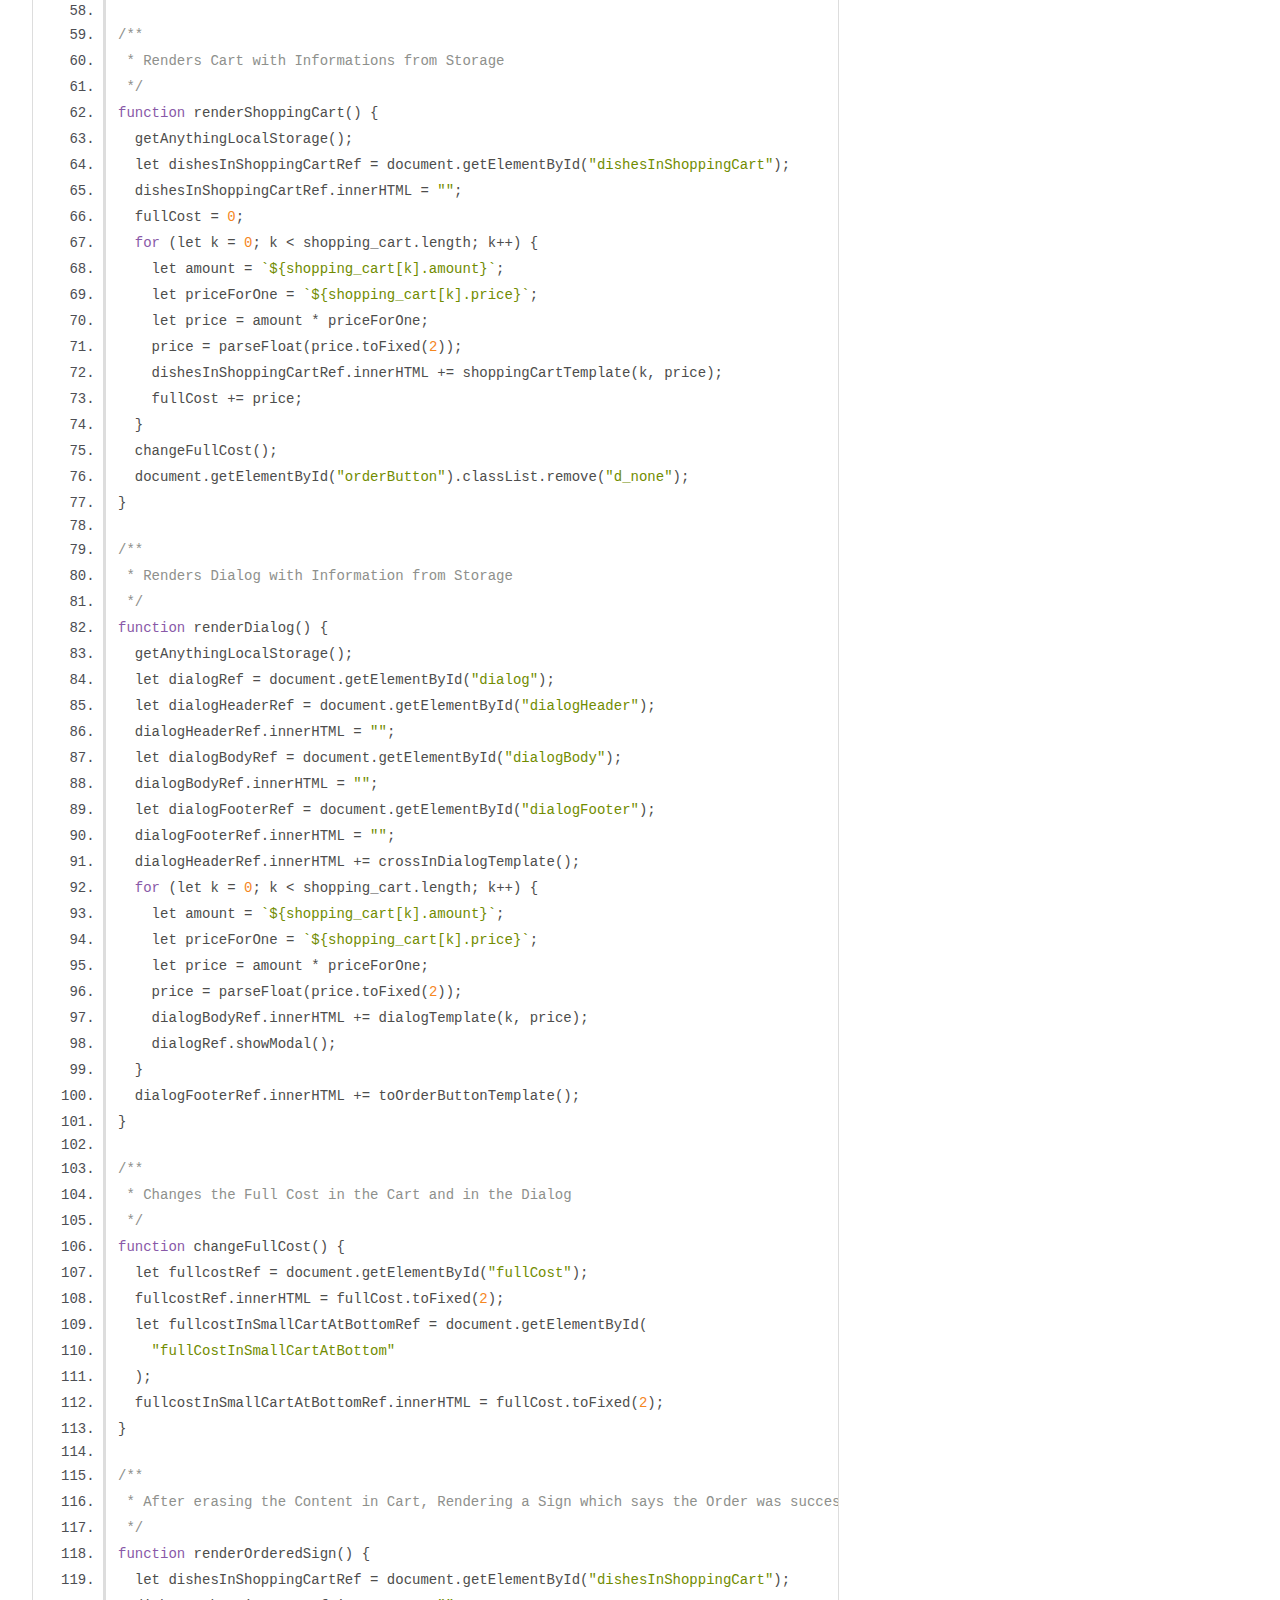
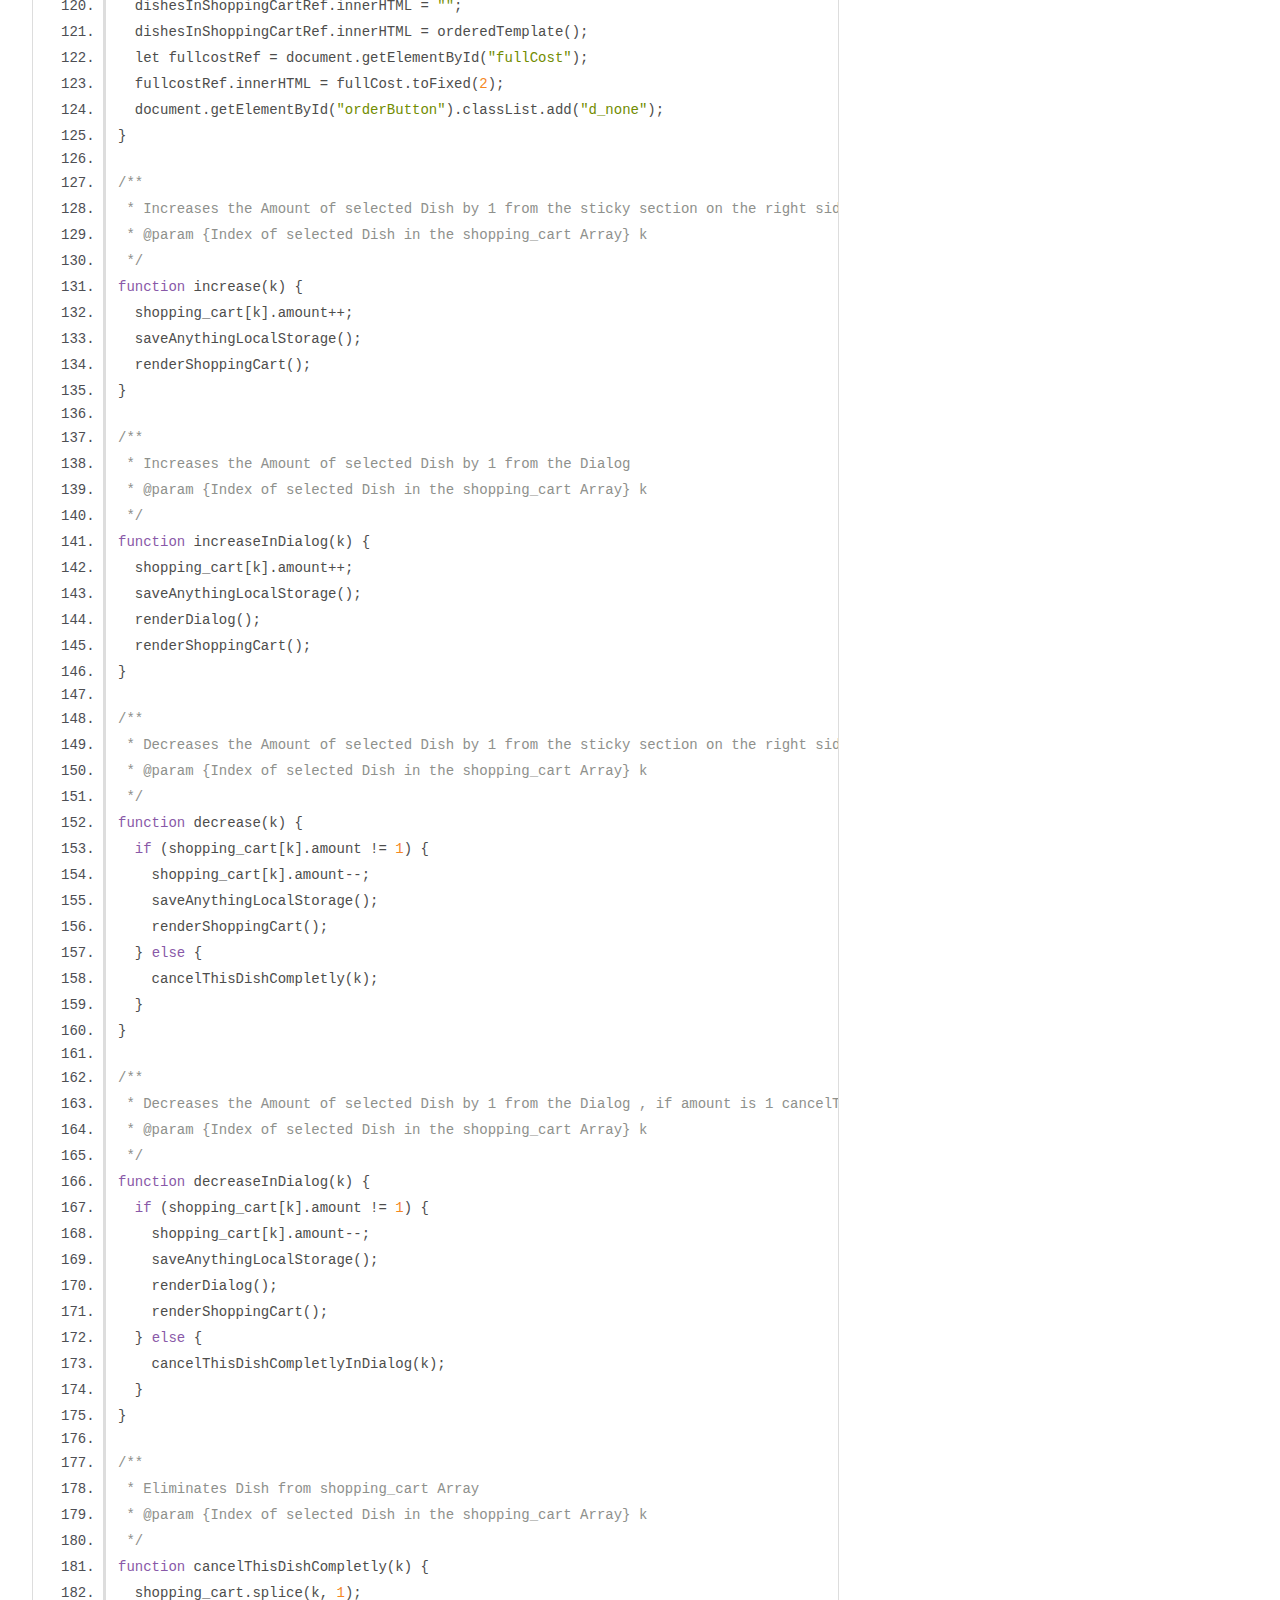
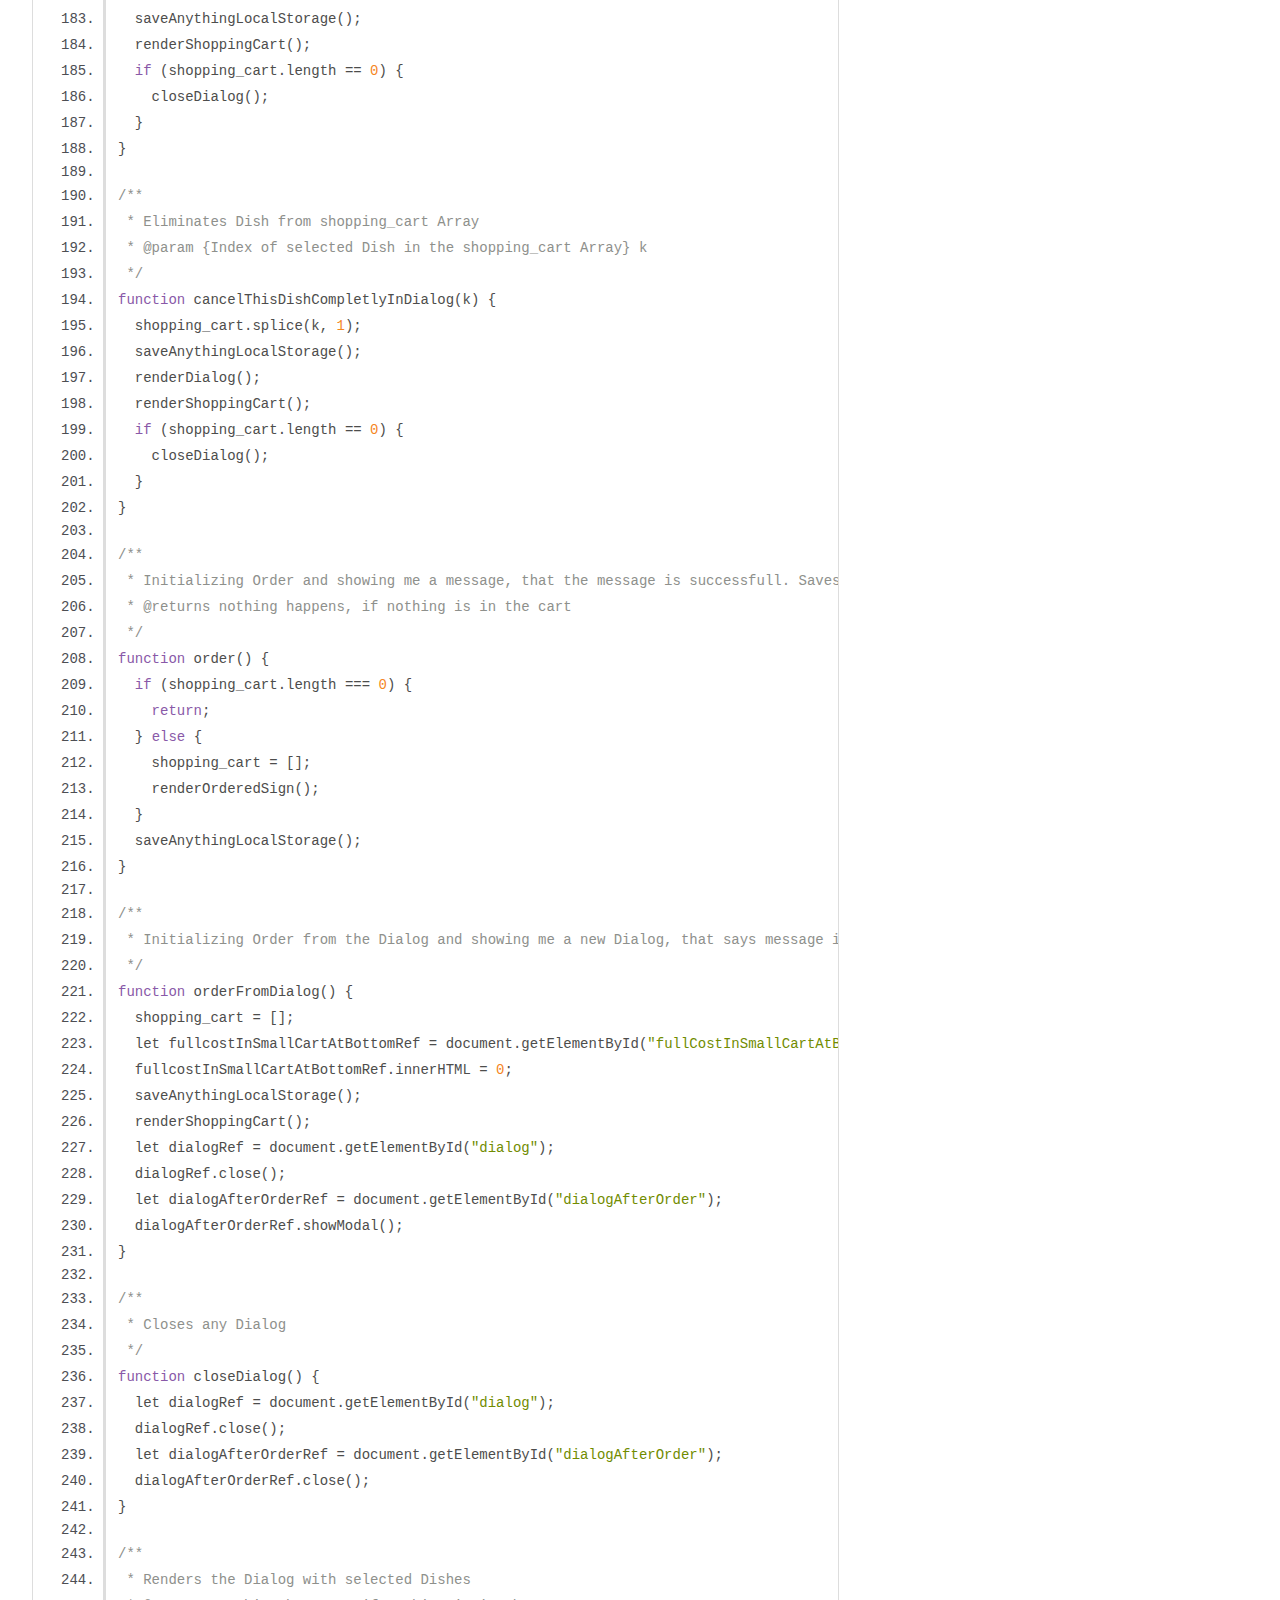
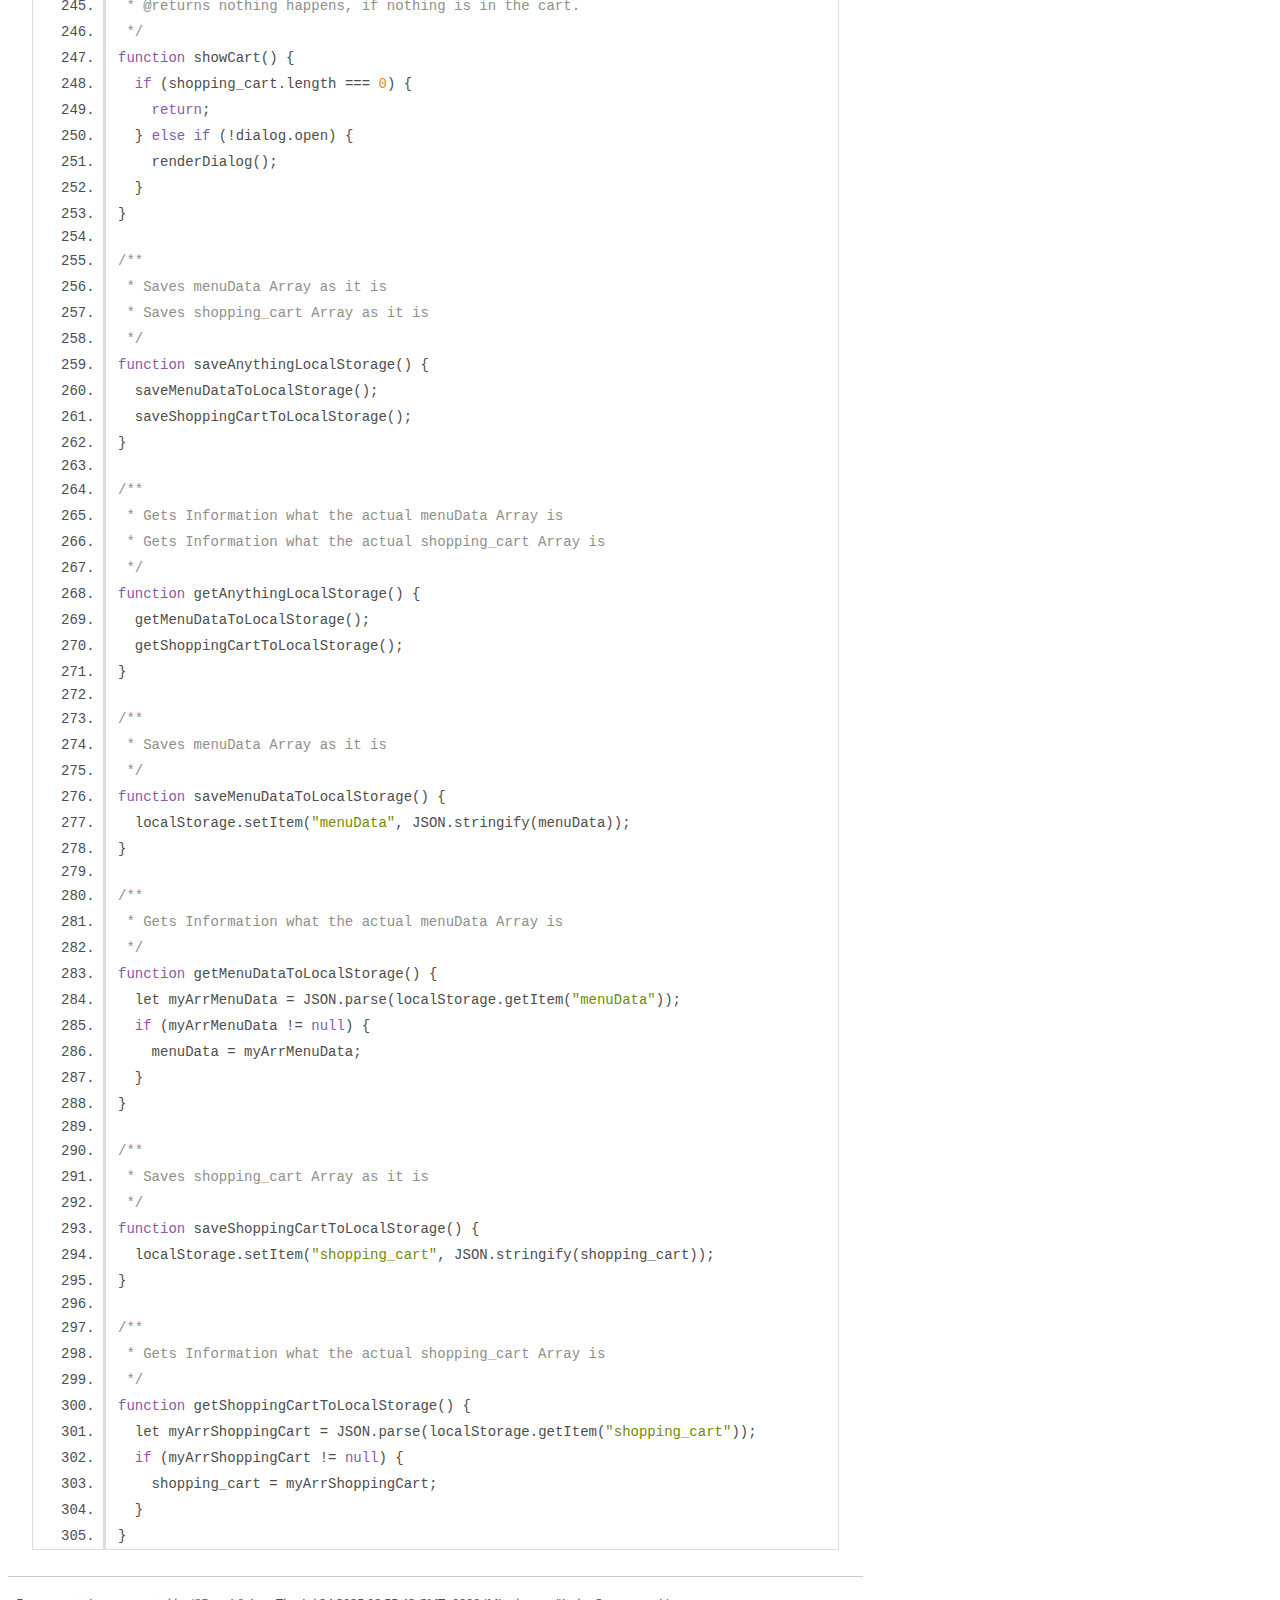
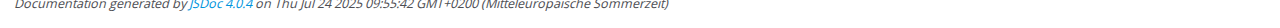
<file: out/script.js.html>
<!DOCTYPE html>
<html lang="en">
<head>
    <meta charset="utf-8">
    <title>JSDoc: Source: script.js</title>

    <script src="scripts/prettify/prettify.js"> </script>
    <script src="scripts/prettify/lang-css.js"> </script>
    <!--[if lt IE 9]>
      <script src="//html5shiv.googlecode.com/svn/trunk/html5.js"></script>
    <![endif]-->
    <link type="text/css" rel="stylesheet" href="styles/prettify-tomorrow.css">
    <link type="text/css" rel="stylesheet" href="styles/jsdoc-default.css">
</head>

<body>

<div id="main">

    <h1 class="page-title">Source: script.js</h1>

    



    
    <section>
        <article>
            <pre class="prettyprint source linenums"><code>let cost = document.getElementById("cost");
let fullCost = document.getElementById("fullcost");
let shopping_cart = [];

/**
 * Renders the Meal-Courses
 * Renders Cart with Informations from Storage
 */
function init() {
  renderMenu();
  renderShoppingCart();
}

/**
 * Renders the Meal-Courses
 */
function renderMenu() {
  let menuRef = document.getElementById("menu-section");
  menuRef.innerHTML = "";
  for (let i = 0; i &lt; menuData.length; i++) {
    menuRef.innerHTML += dishesTemplate(i);
  }
  renderDishDetails();
}

/**
 * Renders the Dishes, descripton to each dish, price to each dish
 */
function renderDishDetails() {
  let dishDetailsSection = document.getElementsByClassName("dishDetails");
  for (let i = 0; i &lt; menuData.length; i++) {
    let dishDetailsRef = dishDetailsSection[i];
    for (let j = 0; j &lt; menuData[i].dishes.length; j++) {
      dishDetailsRef.innerHTML += dishDetailsTemplate(i, j);
    }
  }
}

/**
 * Increase the Amount of already in Cart existing Dish || Adds selected dish to the cart; Saves Data in Local Storage
 * @param {index of Meal-Course} i 
 * @param {index of dish in Meal-Course} j 
 */
function addToCart(i, j) {
  let found = false;
  for (let k = 0; k &lt; shopping_cart.length; k++) {
    if (shopping_cart[k].name == menuData[i].dishes[j].name) {
      shopping_cart[k].amount++;
      found = true;
    }
  }
  if (!found) {
    shopping_cart.push(menuData[i].dishes[j]);
  }
  saveAnythingLocalStorage();
  renderShoppingCart();
}

/**
 * Renders Cart with Informations from Storage
 */
function renderShoppingCart() {
  getAnythingLocalStorage();
  let dishesInShoppingCartRef = document.getElementById("dishesInShoppingCart");
  dishesInShoppingCartRef.innerHTML = "";
  fullCost = 0;
  for (let k = 0; k &lt; shopping_cart.length; k++) {
    let amount = `${shopping_cart[k].amount}`;
    let priceForOne = `${shopping_cart[k].price}`;
    let price = amount * priceForOne;
    price = parseFloat(price.toFixed(2));
    dishesInShoppingCartRef.innerHTML += shoppingCartTemplate(k, price);
    fullCost += price;
  }
  changeFullCost();
  document.getElementById("orderButton").classList.remove("d_none");
}

/**
 * Renders Dialog with Information from Storage
 */
function renderDialog() {
  getAnythingLocalStorage();
  let dialogRef = document.getElementById("dialog");
  let dialogHeaderRef = document.getElementById("dialogHeader");
  dialogHeaderRef.innerHTML = "";
  let dialogBodyRef = document.getElementById("dialogBody");
  dialogBodyRef.innerHTML = "";
  let dialogFooterRef = document.getElementById("dialogFooter");
  dialogFooterRef.innerHTML = "";
  dialogHeaderRef.innerHTML += crossInDialogTemplate();
  for (let k = 0; k &lt; shopping_cart.length; k++) {
    let amount = `${shopping_cart[k].amount}`;
    let priceForOne = `${shopping_cart[k].price}`;
    let price = amount * priceForOne;
    price = parseFloat(price.toFixed(2));
    dialogBodyRef.innerHTML += dialogTemplate(k, price);
    dialogRef.showModal();
  }
  dialogFooterRef.innerHTML += toOrderButtonTemplate();
}

/**
 * Changes the Full Cost in the Cart and in the Dialog
 */
function changeFullCost() {
  let fullcostRef = document.getElementById("fullCost");
  fullcostRef.innerHTML = fullCost.toFixed(2);
  let fullcostInSmallCartAtBottomRef = document.getElementById(
    "fullCostInSmallCartAtBottom"
  );
  fullcostInSmallCartAtBottomRef.innerHTML = fullCost.toFixed(2);
}

/**
 * After erasing the Content in Cart, Rendering a Sign which says the Order was succesfull
 */
function renderOrderedSign() {
  let dishesInShoppingCartRef = document.getElementById("dishesInShoppingCart");
  dishesInShoppingCartRef.innerHTML = "";
  dishesInShoppingCartRef.innerHTML = orderedTemplate();
  let fullcostRef = document.getElementById("fullCost");
  fullcostRef.innerHTML = fullCost.toFixed(2);
  document.getElementById("orderButton").classList.add("d_none");
}

/**
 * Increases the Amount of selected Dish by 1 from the sticky section on the right side
 * @param {Index of selected Dish in the shopping_cart Array} k 
 */
function increase(k) {
  shopping_cart[k].amount++;
  saveAnythingLocalStorage();
  renderShoppingCart();
}

/**
 * Increases the Amount of selected Dish by 1 from the Dialog
 * @param {Index of selected Dish in the shopping_cart Array} k 
 */
function increaseInDialog(k) {
  shopping_cart[k].amount++;
  saveAnythingLocalStorage();
  renderDialog();
  renderShoppingCart();
}

/**
 * Decreases the Amount of selected Dish by 1 from the sticky section on the right side, if amount is 1 cancelThisDishCompletly(k) will be called
 * @param {Index of selected Dish in the shopping_cart Array} k 
 */
function decrease(k) {
  if (shopping_cart[k].amount != 1) {
    shopping_cart[k].amount--;
    saveAnythingLocalStorage();
    renderShoppingCart();
  } else {
    cancelThisDishCompletly(k);
  }
}

/**
 * Decreases the Amount of selected Dish by 1 from the Dialog , if amount is 1 cancelThisDishCompletlyInDialog(k) will be called
 * @param {Index of selected Dish in the shopping_cart Array} k 
 */
function decreaseInDialog(k) {
  if (shopping_cart[k].amount != 1) {
    shopping_cart[k].amount--;
    saveAnythingLocalStorage();
    renderDialog();
    renderShoppingCart();
  } else {
    cancelThisDishCompletlyInDialog(k);
  }
}

/**
 * Eliminates Dish from shopping_cart Array
 * @param {Index of selected Dish in the shopping_cart Array} k 
 */
function cancelThisDishCompletly(k) {
  shopping_cart.splice(k, 1);
  saveAnythingLocalStorage();
  renderShoppingCart();
  if (shopping_cart.length == 0) {
    closeDialog();
  }
}

/**
 * Eliminates Dish from shopping_cart Array
 * @param {Index of selected Dish in the shopping_cart Array} k 
 */
function cancelThisDishCompletlyInDialog(k) {
  shopping_cart.splice(k, 1);
  saveAnythingLocalStorage();
  renderDialog();
  renderShoppingCart();
  if (shopping_cart.length == 0) {
    closeDialog();
  }
}

/**
 * Initializing Order and showing me a message, that the message is successfull. Saves Data in Local Storage.
 * @returns nothing happens, if nothing is in the cart
 */
function order() {
  if (shopping_cart.length === 0) {
    return;
  } else {
    shopping_cart = [];
    renderOrderedSign();
  }
  saveAnythingLocalStorage();
}

/**
 * Initializing Order from the Dialog and showing me a new Dialog, that says message is successfull. Saves Data in Local Storage.
 */
function orderFromDialog() {
  shopping_cart = [];
  let fullcostInSmallCartAtBottomRef = document.getElementById("fullCostInSmallCartAtBottom");
  fullcostInSmallCartAtBottomRef.innerHTML = 0;
  saveAnythingLocalStorage();
  renderShoppingCart();
  let dialogRef = document.getElementById("dialog");
  dialogRef.close();
  let dialogAfterOrderRef = document.getElementById("dialogAfterOrder");
  dialogAfterOrderRef.showModal();
}

/**
 * Closes any Dialog
 */
function closeDialog() {
  let dialogRef = document.getElementById("dialog");
  dialogRef.close();
  let dialogAfterOrderRef = document.getElementById("dialogAfterOrder");
  dialogAfterOrderRef.close();
}

/**
 * Renders the Dialog with selected Dishes
 * @returns nothing happens, if nothing is in the cart.
 */
function showCart() {
  if (shopping_cart.length === 0) {
    return;
  } else if (!dialog.open) {
    renderDialog();
  }
}

/**
 * Saves menuData Array as it is
 * Saves shopping_cart Array as it is
 */
function saveAnythingLocalStorage() {
  saveMenuDataToLocalStorage();
  saveShoppingCartToLocalStorage();
}

/**
 * Gets Information what the actual menuData Array is
 * Gets Information what the actual shopping_cart Array is
 */
function getAnythingLocalStorage() {
  getMenuDataToLocalStorage();
  getShoppingCartToLocalStorage();
}

/**
 * Saves menuData Array as it is
 */
function saveMenuDataToLocalStorage() {
  localStorage.setItem("menuData", JSON.stringify(menuData));
}

/**
 * Gets Information what the actual menuData Array is
 */
function getMenuDataToLocalStorage() {
  let myArrMenuData = JSON.parse(localStorage.getItem("menuData"));
  if (myArrMenuData != null) {
    menuData = myArrMenuData;
  }
}

/**
 * Saves shopping_cart Array as it is
 */
function saveShoppingCartToLocalStorage() {
  localStorage.setItem("shopping_cart", JSON.stringify(shopping_cart));
}

/**
 * Gets Information what the actual shopping_cart Array is
 */
function getShoppingCartToLocalStorage() {
  let myArrShoppingCart = JSON.parse(localStorage.getItem("shopping_cart"));
  if (myArrShoppingCart != null) {
    shopping_cart = myArrShoppingCart;
  }
}
</code></pre>
        </article>
    </section>




</div>

<nav>
    <h2><a href="index.html">Home</a></h2><h3>Global</h3><ul><li><a href="global.html#addToCart">addToCart</a></li><li><a href="global.html#cancelThisDishCompletly">cancelThisDishCompletly</a></li><li><a href="global.html#cancelThisDishCompletlyInDialog">cancelThisDishCompletlyInDialog</a></li><li><a href="global.html#changeFullCost">changeFullCost</a></li><li><a href="global.html#closeDialog">closeDialog</a></li><li><a href="global.html#decrease">decrease</a></li><li><a href="global.html#decreaseInDialog">decreaseInDialog</a></li><li><a href="global.html#getAnythingLocalStorage">getAnythingLocalStorage</a></li><li><a href="global.html#getMenuDataToLocalStorage">getMenuDataToLocalStorage</a></li><li><a href="global.html#getShoppingCartToLocalStorage">getShoppingCartToLocalStorage</a></li><li><a href="global.html#increase">increase</a></li><li><a href="global.html#increaseInDialog">increaseInDialog</a></li><li><a href="global.html#init">init</a></li><li><a href="global.html#order">order</a></li><li><a href="global.html#orderFromDialog">orderFromDialog</a></li><li><a href="global.html#renderDialog">renderDialog</a></li><li><a href="global.html#renderDishDetails">renderDishDetails</a></li><li><a href="global.html#renderMenu">renderMenu</a></li><li><a href="global.html#renderOrderedSign">renderOrderedSign</a></li><li><a href="global.html#renderShoppingCart">renderShoppingCart</a></li><li><a href="global.html#saveAnythingLocalStorage">saveAnythingLocalStorage</a></li><li><a href="global.html#saveMenuDataToLocalStorage">saveMenuDataToLocalStorage</a></li><li><a href="global.html#saveShoppingCartToLocalStorage">saveShoppingCartToLocalStorage</a></li><li><a href="global.html#showCart">showCart</a></li></ul>
</nav>

<br class="clear">

<footer>
    Documentation generated by <a href="https://github.com/jsdoc/jsdoc">JSDoc 4.0.4</a> on Thu Jul 24 2025 09:55:42 GMT+0200 (Mitteleuropäische Sommerzeit)
</footer>

<script> prettyPrint(); </script>
<script src="scripts/linenumber.js"> </script>
</body>
</html>
</file>
<file: styles/styles.css>
html {
    scroll-behavior: smooth;
    font-family: Arial, Helvetica, sans-serif;
    scrollbar-color: black #f7d1ae;
}

body {
    margin: 0;
    background-color: black;
    color: white;
    display: flex;
    justify-content: center;
    align-items: center;
    flex-direction: column;
}

header img,
footer img {
    height: auto;
    width: 200px;
    padding: 10px;
}

header {
    display: flex;
    justify-content: center;
    align-items: center;
    gap: 100px;
    height: 150px;
    width: 100%;
}


footer {
    width: 100%;
    display: flex;
    justify-content: center;
}

.loggedInUser {
    display: flex;
    flex-direction: row;
    align-items: center;
}

#loggedInUser img {
    cursor: pointer;
    width: 40px;
    height: 40px;
    border-radius: 25px;
}

#loggedInUser img:hover {
    opacity: 0.7;
}

main {
    min-height: 2400px;
    max-height: 3000px;
    max-width: 2000px;
    background-color: black;
    color: white;
    display: flex;
    justify-content: center;
    width: 100%;
}

h1,
h2 {
    text-align: center;
}

#menu {
    width: 55%;
    text-align: center;
}

.menu-img {
    width: 100%;
    height: 200px;
    background-position: center;
    object-fit: cover;
    border-radius: 10px;
}

#menu-logo {
    width: 60px;
    height: 60px;
    margin-top: -30px;
}

#shopping_cart {
    width: 25%;
    position: sticky;
    top: 100px;
    right: 0;
    display: flex;
    flex-direction: column;
    align-items: center;
    height: fit-content;
    z-index: 2;
    margin: 0 10px 10px 10px;
    padding: 0 10px 10px 10px;
}

#cartSection {
    border: 1px solid orange;
    border-radius: 10px;
    margin: 10px;
    padding: 10px;
    height: fit-content;
    width: 100%;
    display: flex;
    flex-direction: column;
    align-items: center;
}

#shopping_cart img {
    width: 100px;
    height: 100px;
    margin: -20px;
}

#menu-section {
    text-align: center;
}

.price {
    color: red;
}

button {
    cursor: pointer;
    background-color: #ff8008;
    font-weight: bold;
    color: white;
    border: none;
}

button:hover {
    opacity: 0.8;
}

#smallCartAtBottom:hover {
    background-color: orange;
}

a {
    text-decoration: none;
    color: white;
}

a:hover {
    color: #ff8008;
}

nav {
    display: flex;
    justify-content: center;
    gap: 20px;
}

.row {
    display: flex;
    align-items: center;
    gap: 3px;
}

.shoppingDetails {
    display: flex;
    align-items: center;
    justify-content: space-between;
    gap: 15px;
}

.fullDish {
    display: flex;
    justify-content: space-around;
    border-radius: 5px;
}

.fullDish:hover {
    background-color: #1b0e02;
}

.dish {
    width: 70%;
}

.cartDetails {
    display: flex;
    align-items: center;
    justify-content: center;
    gap: 25px;
}

.cartDetailsDiv {
    display: flex;
    align-items: center;
    gap: 15px;
}

.cartDetailsDiv button {
    border-radius: 25%;
    scale: 1.1;
    padding-block: 0;
    ;
}

.addButtonContainer {
    display: flex;
    align-items: center;
}

.addButton {
    width: 40px;
    height: 40px;
}

.addButton:hover {
    cursor: pointer;
    opacity: 0.5;
}

#smallCartContainer {
    display: flex;
    justify-content: center;
    position: sticky;
    bottom: 30px;
}

#smallCartAtBottom {
    display: flex;
    justify-content: center;
    align-items: center;
    gap: 5px;
    background-color: orange;
    border-radius: 20px;
    width: 20%;
    font-weight: bolder;
    padding-left: 70px;
    padding-right: 70px;
}

#smallCartAtBottom:hover {
    cursor: pointer;
    background-color: #ff8008;
}

dialog {
    background-color: black;
    font-weight: bold;
    color: white;
    min-width: 270px;
    padding-right: 0;
    padding-top: 0;
}

.pricesInDialog {
    padding-right: 15px;
}

#dialogBody {
    overflow-y: auto;
    max-height: 300px;
    min-width: 250px;
    margin: 30px 0px 30px 5px;
}

.d_none {
    display: none;
}

.cross {
    display: flex;
    justify-content: flex-end;
}

.crossImg {
    height: 20px;
    width: 20px;
    opacity: 0.7;
    cursor: pointer;
}

.crossImg:hover {
    opacity: 0.9;
}

@media (max-width:1000px) {
    #shopping_cart {
        display: none;
    }

    #menu {
        width: 100%;
    }
}

@media (min-width:1000px) {
    #smallCartContainer {
        display: none;
    }
}

.card {
    display: flex;
    flex-direction: column;
    gap: 24px;
    padding: 32px;
    border: 2px solid grey;
    border-radius: 16px;
    background-color: grey;
    z-index: 3;
}

input {
    width: 90%;
    padding: 10px;
    border: none;
    border-bottom: 2px solid #ccc;
    font-size: 16px;
    outline: none;
    transition: border-color 0.3s ease-in-out;
    background-color: rgb(248, 248, 248);
}

input:focus {
    border-color: #007bff;
}

#loginButton {
    padding: 10px;
}

#loginForm {}
</file>
<file: out/styles/prettify-tomorrow.css>
/* Tomorrow Theme */
/* Original theme - https://github.com/chriskempson/tomorrow-theme */
/* Pretty printing styles. Used with prettify.js. */
/* SPAN elements with the classes below are added by prettyprint. */
/* plain text */
.pln {
  color: #4d4d4c; }

@media screen {
  /* string content */
  .str {
    color: #718c00; }

  /* a keyword */
  .kwd {
    color: #8959a8; }

  /* a comment */
  .com {
    color: #8e908c; }

  /* a type name */
  .typ {
    color: #4271ae; }

  /* a literal value */
  .lit {
    color: #f5871f; }

  /* punctuation */
  .pun {
    color: #4d4d4c; }

  /* lisp open bracket */
  .opn {
    color: #4d4d4c; }

  /* lisp close bracket */
  .clo {
    color: #4d4d4c; }

  /* a markup tag name */
  .tag {
    color: #c82829; }

  /* a markup attribute name */
  .atn {
    color: #f5871f; }

  /* a markup attribute value */
  .atv {
    color: #3e999f; }

  /* a declaration */
  .dec {
    color: #f5871f; }

  /* a variable name */
  .var {
    color: #c82829; }

  /* a function name */
  .fun {
    color: #4271ae; } }
/* Use higher contrast and text-weight for printable form. */
@media print, projection {
  .str {
    color: #060; }

  .kwd {
    color: #006;
    font-weight: bold; }

  .com {
    color: #600;
    font-style: italic; }

  .typ {
    color: #404;
    font-weight: bold; }

  .lit {
    color: #044; }

  .pun, .opn, .clo {
    color: #440; }

  .tag {
    color: #006;
    font-weight: bold; }

  .atn {
    color: #404; }

  .atv {
    color: #060; } }
/* Style */
/*
pre.prettyprint {
  background: white;
  font-family: Consolas, Monaco, 'Andale Mono', monospace;
  font-size: 12px;
  line-height: 1.5;
  border: 1px solid #ccc;
  padding: 10px; }
*/

/* Specify class=linenums on a pre to get line numbering */
ol.linenums {
  margin-top: 0;
  margin-bottom: 0; }

/* IE indents via margin-left */
li.L0,
li.L1,
li.L2,
li.L3,
li.L4,
li.L5,
li.L6,
li.L7,
li.L8,
li.L9 {
  /* */ }

/* Alternate shading for lines */
li.L1,
li.L3,
li.L5,
li.L7,
li.L9 {
  /* */ }
</file>
<file: out/styles/jsdoc-default.css>
@font-face {
    font-family: 'Open Sans';
    font-weight: normal;
    font-style: normal;
    src: url('../fonts/OpenSans-Regular-webfont.eot');
    src:
        local('Open Sans'),
        local('OpenSans'),
        url('../fonts/OpenSans-Regular-webfont.eot?#iefix') format('embedded-opentype'),
        url('../fonts/OpenSans-Regular-webfont.woff') format('woff'),
        url('../fonts/OpenSans-Regular-webfont.svg#open_sansregular') format('svg');
}

@font-face {
    font-family: 'Open Sans Light';
    font-weight: normal;
    font-style: normal;
    src: url('../fonts/OpenSans-Light-webfont.eot');
    src:
        local('Open Sans Light'),
        local('OpenSans Light'),
        url('../fonts/OpenSans-Light-webfont.eot?#iefix') format('embedded-opentype'),
        url('../fonts/OpenSans-Light-webfont.woff') format('woff'),
        url('../fonts/OpenSans-Light-webfont.svg#open_sanslight') format('svg');
}

html
{
    overflow: auto;
    background-color: #fff;
    font-size: 14px;
}

body
{
    font-family: 'Open Sans', sans-serif;
    line-height: 1.5;
    color: #4d4e53;
    background-color: white;
}

a, a:visited, a:active {
    color: #0095dd;
    text-decoration: none;
}

a:hover {
    text-decoration: underline;
}

header
{
    display: block;
    padding: 0px 4px;
}

tt, code, kbd, samp {
    font-family: Consolas, Monaco, 'Andale Mono', monospace;
}

.class-description {
    font-size: 130%;
    line-height: 140%;
    margin-bottom: 1em;
    margin-top: 1em;
}

.class-description:empty {
    margin: 0;
}

#main {
    float: left;
    width: 70%;
}

article dl {
    margin-bottom: 40px;
}

article img {
  max-width: 100%;
}

section
{
    display: block;
    background-color: #fff;
    padding: 12px 24px;
    border-bottom: 1px solid #ccc;
    margin-right: 30px;
}

.variation {
    display: none;
}

.signature-attributes {
    font-size: 60%;
    color: #aaa;
    font-style: italic;
    font-weight: lighter;
}

nav
{
    display: block;
    float: right;
    margin-top: 28px;
    width: 30%;
    box-sizing: border-box;
    border-left: 1px solid #ccc;
    padding-left: 16px;
}

nav ul {
    font-family: 'Lucida Grande', 'Lucida Sans Unicode', arial, sans-serif;
    font-size: 100%;
    line-height: 17px;
    padding: 0;
    margin: 0;
    list-style-type: none;
}

nav ul a, nav ul a:visited, nav ul a:active {
    font-family: Consolas, Monaco, 'Andale Mono', monospace;
    line-height: 18px;
    color: #4D4E53;
}

nav h3 {
    margin-top: 12px;
}

nav li {
    margin-top: 6px;
}

footer {
    display: block;
    padding: 6px;
    margin-top: 12px;
    font-style: italic;
    font-size: 90%;
}

h1, h2, h3, h4 {
    font-weight: 200;
    margin: 0;
}

h1
{
    font-family: 'Open Sans Light', sans-serif;
    font-size: 48px;
    letter-spacing: -2px;
    margin: 12px 24px 20px;
}

h2, h3.subsection-title
{
    font-size: 30px;
    font-weight: 700;
    letter-spacing: -1px;
    margin-bottom: 12px;
}

h3
{
    font-size: 24px;
    letter-spacing: -0.5px;
    margin-bottom: 12px;
}

h4
{
    font-size: 18px;
    letter-spacing: -0.33px;
    margin-bottom: 12px;
    color: #4d4e53;
}

h5, .container-overview .subsection-title
{
    font-size: 120%;
    font-weight: bold;
    letter-spacing: -0.01em;
    margin: 8px 0 3px 0;
}

h6
{
    font-size: 100%;
    letter-spacing: -0.01em;
    margin: 6px 0 3px 0;
    font-style: italic;
}

table
{
    border-spacing: 0;
    border: 0;
    border-collapse: collapse;
}

td, th
{
    border: 1px solid #ddd;
    margin: 0px;
    text-align: left;
    vertical-align: top;
    padding: 4px 6px;
    display: table-cell;
}

thead tr
{
    background-color: #ddd;
    font-weight: bold;
}

th { border-right: 1px solid #aaa; }
tr > th:last-child { border-right: 1px solid #ddd; }

.ancestors, .attribs { color: #999; }
.ancestors a, .attribs a
{
    color: #999 !important;
    text-decoration: none;
}

.clear
{
    clear: both;
}

.important
{
    font-weight: bold;
    color: #950B02;
}

.yes-def {
    text-indent: -1000px;
}

.type-signature {
    color: #aaa;
}

.name, .signature {
    font-family: Consolas, Monaco, 'Andale Mono', monospace;
}

.details { margin-top: 14px; border-left: 2px solid #DDD; }
.details dt { width: 120px; float: left; padding-left: 10px;  padding-top: 6px; }
.details dd { margin-left: 70px; }
.details ul { margin: 0; }
.details ul { list-style-type: none; }
.details li { margin-left: 30px; padding-top: 6px; }
.details pre.prettyprint { margin: 0 }
.details .object-value { padding-top: 0; }

.description {
    margin-bottom: 1em;
    margin-top: 1em;
}

.code-caption
{
    font-style: italic;
    font-size: 107%;
    margin: 0;
}

.source
{
    border: 1px solid #ddd;
    width: 80%;
    overflow: auto;
}

.prettyprint.source {
    width: inherit;
}

.source code
{
    font-size: 100%;
    line-height: 18px;
    display: block;
    padding: 4px 12px;
    margin: 0;
    background-color: #fff;
    color: #4D4E53;
}

.prettyprint code span.line
{
  display: inline-block;
}

.prettyprint.linenums
{
  padding-left: 70px;
  -webkit-user-select: none;
  -moz-user-select: none;
  -ms-user-select: none;
  user-select: none;
}

.prettyprint.linenums ol
{
  padding-left: 0;
}

.prettyprint.linenums li
{
  border-left: 3px #ddd solid;
}

.prettyprint.linenums li.selected,
.prettyprint.linenums li.selected *
{
  background-color: lightyellow;
}

.prettyprint.linenums li *
{
  -webkit-user-select: text;
  -moz-user-select: text;
  -ms-user-select: text;
  user-select: text;
}

.params .name, .props .name, .name code {
    color: #4D4E53;
    font-family: Consolas, Monaco, 'Andale Mono', monospace;
    font-size: 100%;
}

.params td.description > p:first-child,
.props td.description > p:first-child
{
    margin-top: 0;
    padding-top: 0;
}

.params td.description > p:last-child,
.props td.description > p:last-child
{
    margin-bottom: 0;
    padding-bottom: 0;
}

.disabled {
    color: #454545;
}
</file>
